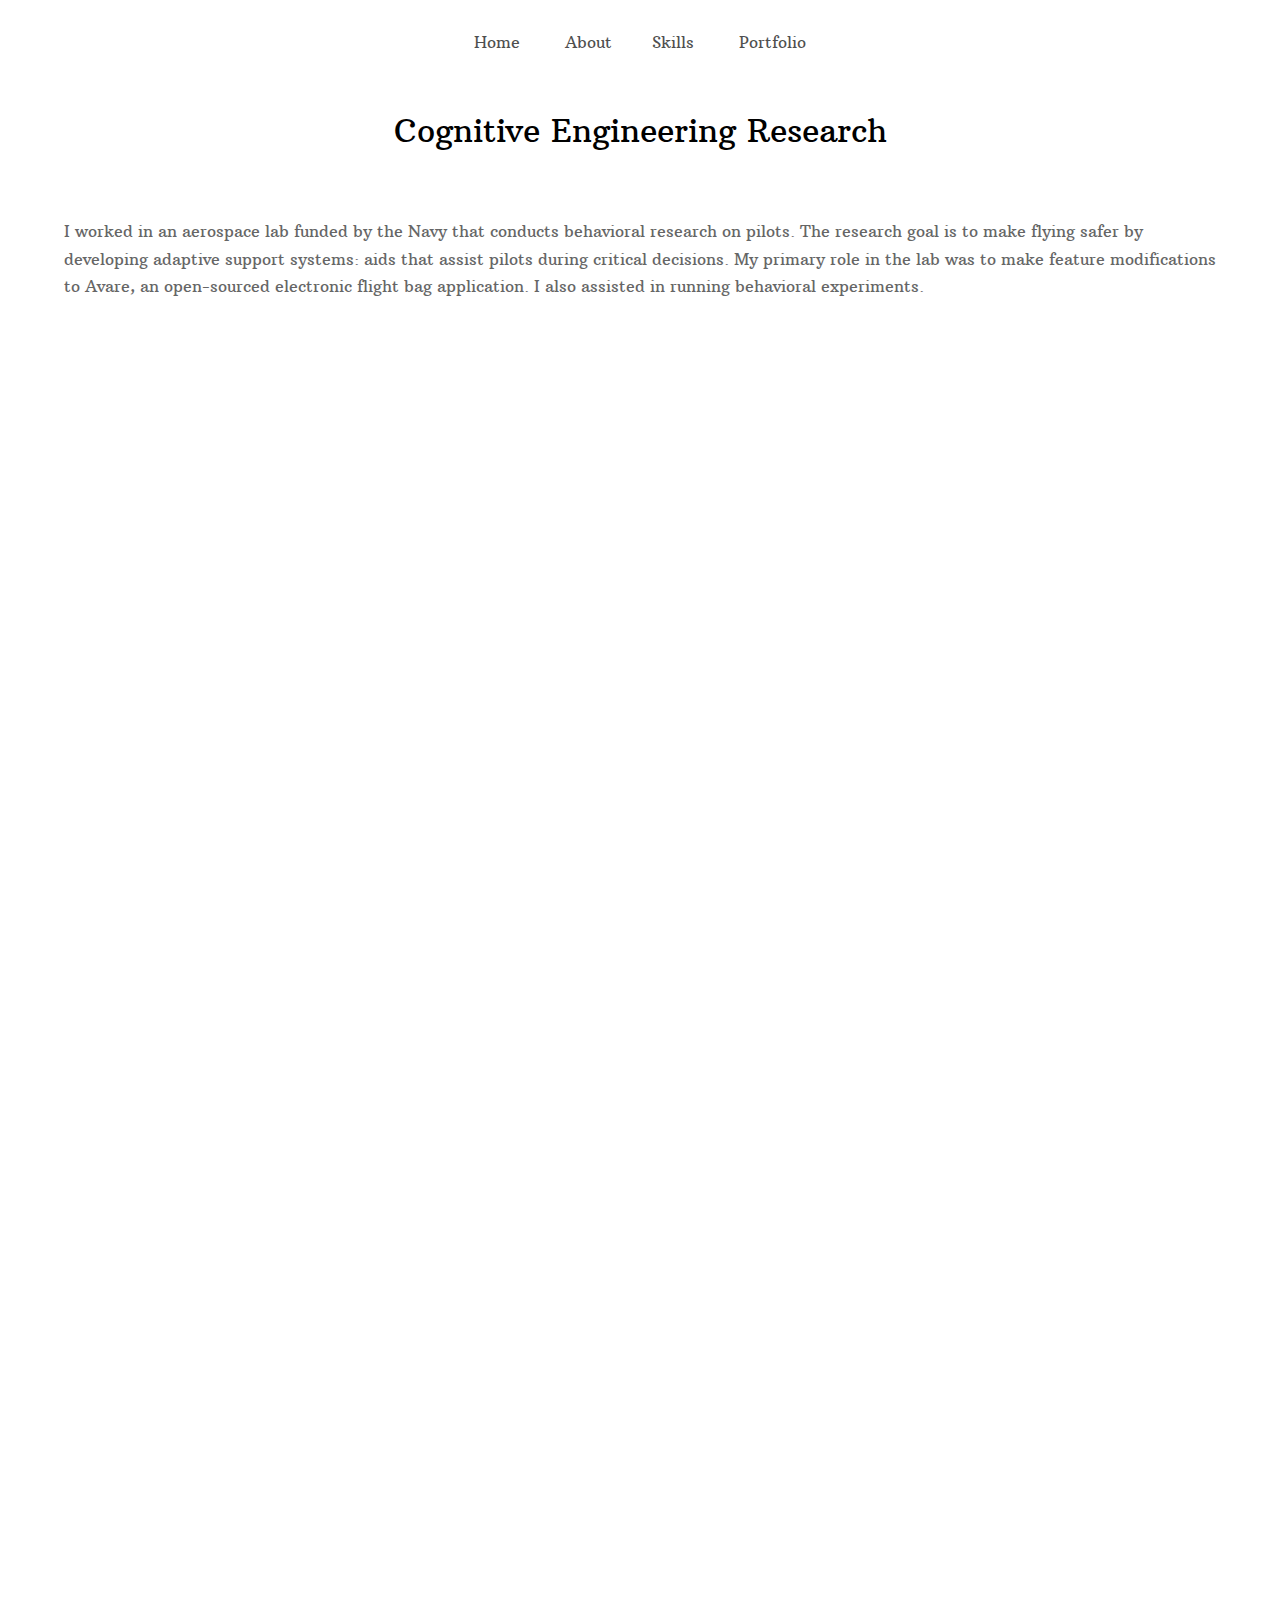
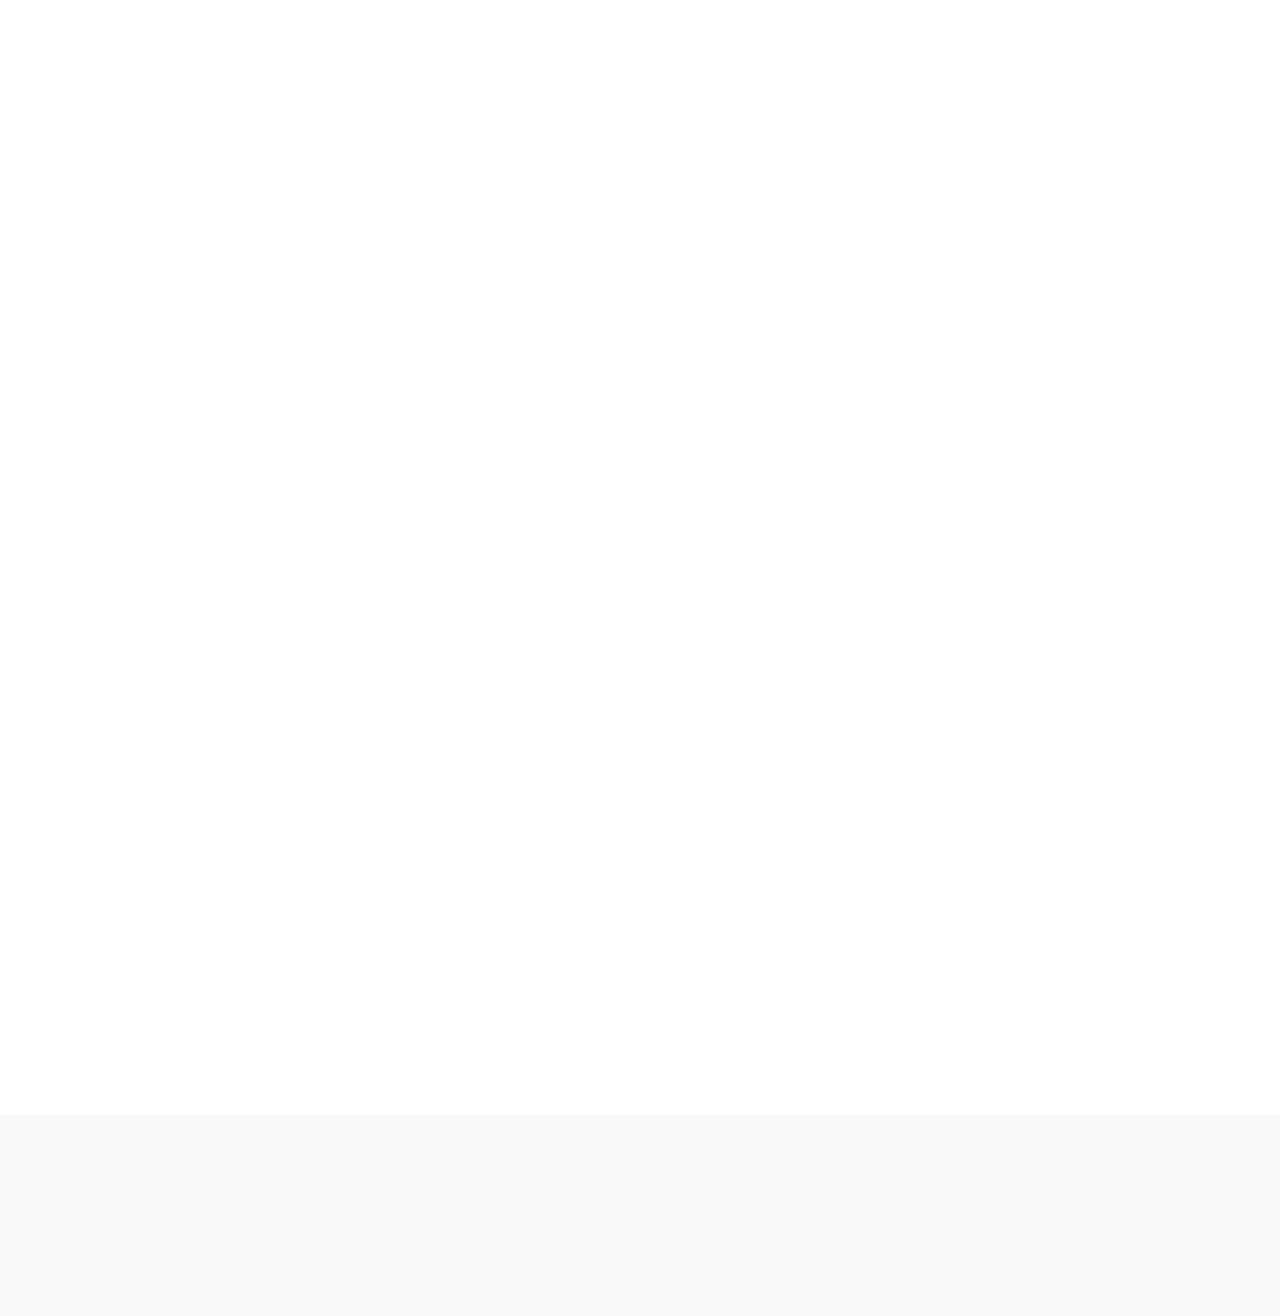
<file: cognitive_research.html>
<!doctype html>
<html lang="en">
  <head>
    <title>Cognitive Engineering Research</title>
    <meta charset="utf-8">
    <meta name="viewport" content="width=device-width, initial-scale=1, shrink-to-fit=no">
    
    <link href="https://fonts.googleapis.com/css?family=Arbutus+Slab|Open+Sans:300,400,700" rel="stylesheet">
    <link rel="stylesheet" href="fonts/icomoon/style.css">

    <link rel="stylesheet" href="css/bootstrap.min.css">
    <link rel="stylesheet" href="css/jquery-ui.css">
    <link rel="stylesheet" href="css/owl.carousel.min.css">
    <link rel="stylesheet" href="css/owl.theme.default.min.css">
    <link rel="stylesheet" href="css/owl.theme.default.min.css">

    <link rel="stylesheet" href="css/jquery.fancybox.min.css">

    <link rel="stylesheet" href="css/bootstrap-datepicker.css">

    <link rel="stylesheet" href="fonts/flaticon/font/flaticon.css">

    <link rel="stylesheet" href="css/aos.css">

    <link rel="stylesheet" href="css/style.css">
    
  </head>
  <body data-spy="scroll" data-target=".site-navbar-target" data-offset="300">
  


  <div class="site-wrap">

    <div class="site-mobile-menu site-navbar-target">
      <div class="site-mobile-menu-header">
        <div class="site-mobile-menu-close mt-3">
          <span class="icon-close2 js-menu-toggle"></span>
        </div>
      </div>
      <div class="site-mobile-menu-body"></div>
    </div>
   
    <header class="site-navbar py-4 js-sticky-header site-navbar-target" role="banner">

      <div class="container-fluid">
        <div class="row align-items-center justify-content-center">
          
          <div class="">
            <nav class="site-navigation position-relative text-right" role="navigation">
              <ul class="site-menu main-menu js-clone-nav mr-auto d-none d-lg-block">
                <li><a href="index.html" class="nav-link">Home</a></li>
                <li><a href="index.html#about-section" class="nav-link">About</a></li>

              </ul>
            </nav>
          </div>


          <div class="text-left">

            <nav class="site-navigation position-relative" role="navigation">
              <ul class="site-menu main-menu js-clone-nav mr-auto d-none d-lg-block">
                <li><a href="index.html#services-section" class="nav-link">Skills</a></li>
                <li><a href="index.html#portfolio-section" class="nav-link">Portfolio</a></li>
              </ul>
            </nav>

<!-- 
            <div class="d-inline-block d-lg-none" style="position: relative; top: 3px;"><a href="index.html" class="site-menu-toggle js-menu-toggle float-right"><span class="icon-menu h3"></span></a></div>
          </div>
-->
        </div>
      </div>
        </div>
      
    </header>

  <div class="site-section" id="services-section">

          <div class="col-12 mb-5 position-relative">
            <h2 class="section-title text-center mb-5">Cognitive Engineering Research</h2>
          </div>

                <p class="center">
I worked in an aerospace lab funded by the Navy that conducts behavioral research on pilots. The research goal is to make flying safer by developing adaptive support systems: aids that assist pilots during critical decisions. My primary role in the lab was to make feature modifications to Avare, an open-sourced electronic flight bag application. I also assisted in running behavioral experiments.
                  </p>
      

</div>
    <center>
     <iframe src="images/cognitive_research/TechReportSpring.pdf" style="width:950px; height:1100px; border-radius: 10px" frameborder="0" ></iframe>
      </center>
      <br>
      <br>
    <center>
     <iframe src="images/cognitive_research/The%20Modification%20and%20Testing%20of%20an%20Electronic%20Flight%20Bag%20in%20the%20Field.pdf" style="width:950px; height:1100px; border-radius: 10px" frameborder="0" ></iframe>
    </center>
   

    <footer class="site-section bg-light footer">
 
    </footer>
        
  </div> <!-- .site-wrap -->

  <script src="js/jquery-3.3.1.min.js"></script>
  <script src="js/jquery-ui.js"></script>
  <script src="js/popper.min.js"></script>
  <script src="js/bootstrap.min.js"></script>
  <script src="js/owl.carousel.min.js"></script>
  <script src="js/jquery.easing.1.3.js"></script>
  <script src="js/aos.js"></script>
  <script src="js/jquery.fancybox.min.js"></script>
  <script src="js/jquery.sticky.js"></script>
  <script src="js/isotope.pkgd.min.js"></script>

  
  <script src="js/main.js"></script>
    
  </body>
</html>
</file>
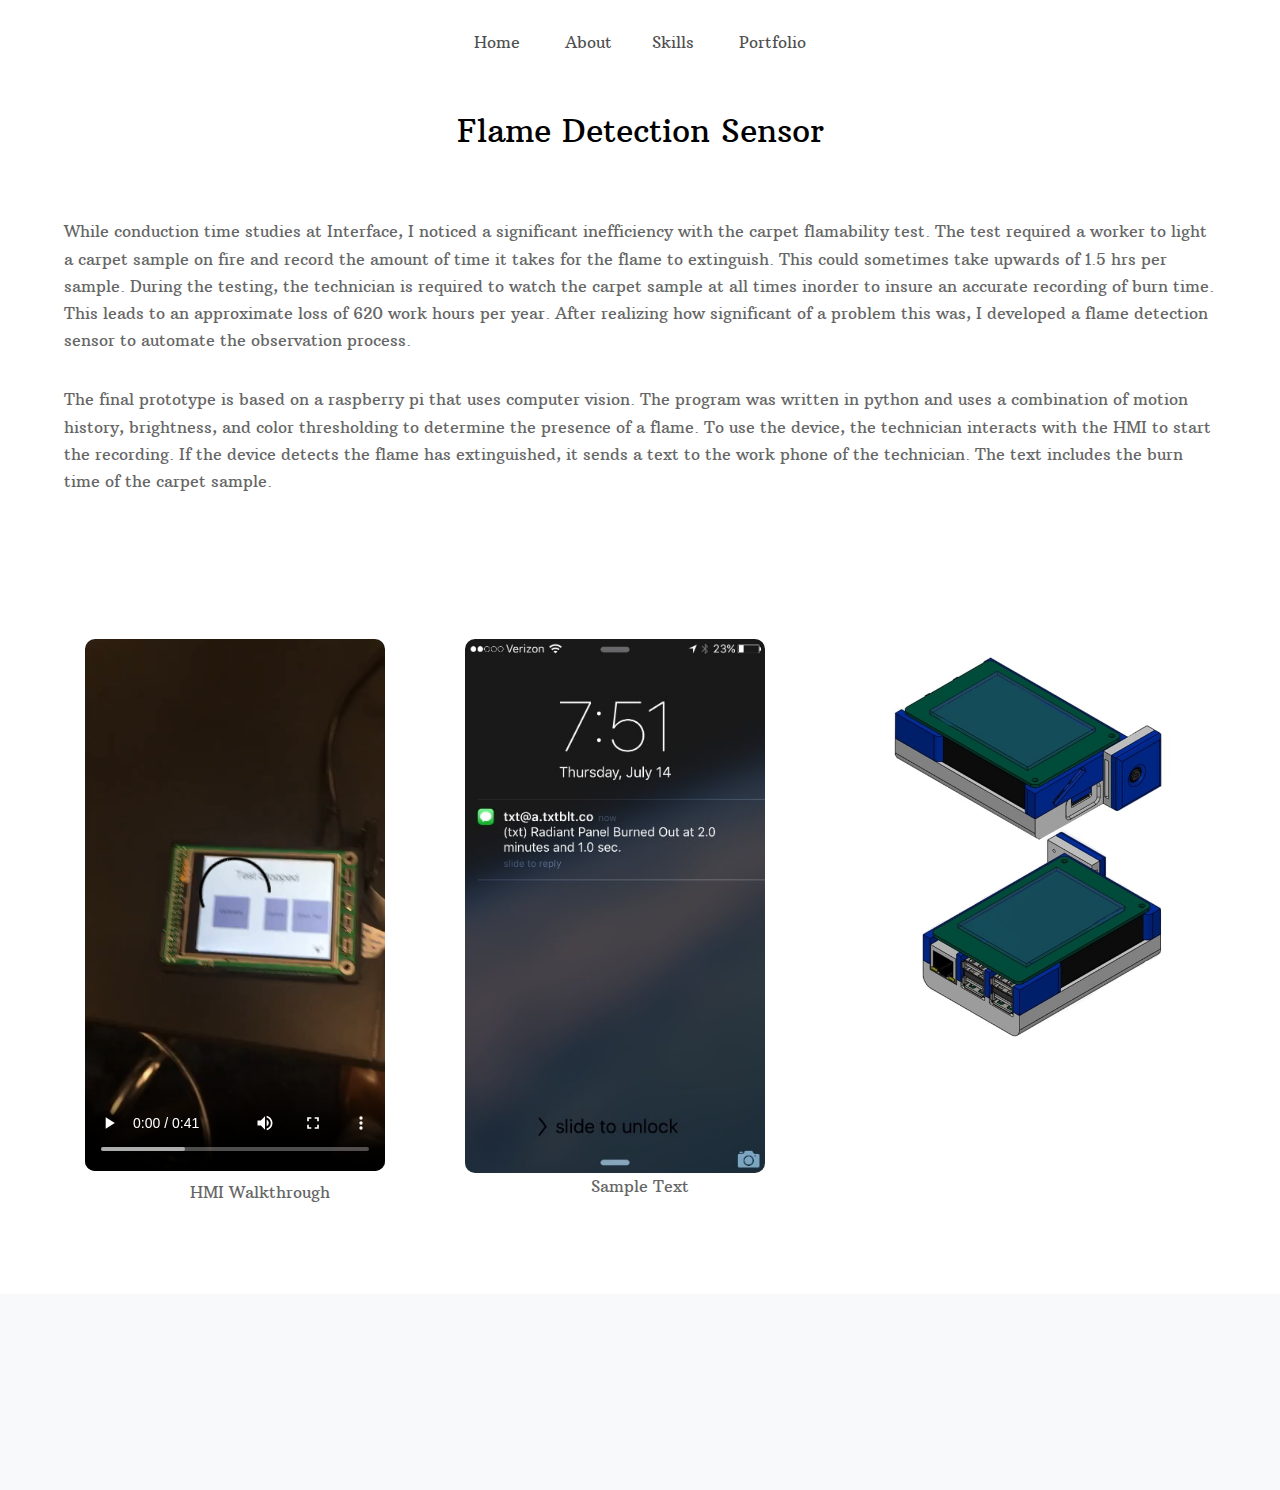
<file: flame_detection.html>
<!doctype html>
<html lang="en">
  <head>
    <title>Flame Detection Sensor</title>
    <meta charset="utf-8">
    <meta name="viewport" content="width=device-width, initial-scale=1, shrink-to-fit=no">
    
    <link href="https://fonts.googleapis.com/css?family=Arbutus+Slab|Open+Sans:300,400,700" rel="stylesheet">
    <link rel="stylesheet" href="fonts/icomoon/style.css">

    <link rel="stylesheet" href="css/bootstrap.min.css">
    <link rel="stylesheet" href="css/jquery-ui.css">
    <link rel="stylesheet" href="css/owl.carousel.min.css">
    <link rel="stylesheet" href="css/owl.theme.default.min.css">
    <link rel="stylesheet" href="css/owl.theme.default.min.css">

    <link rel="stylesheet" href="css/jquery.fancybox.min.css">

    <link rel="stylesheet" href="css/bootstrap-datepicker.css">

    <link rel="stylesheet" href="fonts/flaticon/font/flaticon.css">

    <link rel="stylesheet" href="css/aos.css">

    <link rel="stylesheet" href="css/style.css">
    
  </head>
  <body data-spy="scroll" data-target=".site-navbar-target" data-offset="300">
  


  <div class="site-wrap">

    <div class="site-mobile-menu site-navbar-target">
      <div class="site-mobile-menu-header">
        <div class="site-mobile-menu-close mt-3">
          <span class="icon-close2 js-menu-toggle"></span>
        </div>
      </div>
      <div class="site-mobile-menu-body"></div>
    </div>
   
    <header class="site-navbar py-4 js-sticky-header site-navbar-target" role="banner">

      <div class="container-fluid">
        <div class="row align-items-center justify-content-center">
          
          <div class="">
            <nav class="site-navigation position-relative text-right" role="navigation">
              <ul class="site-menu main-menu js-clone-nav mr-auto d-none d-lg-block">
                <li><a href="index.html" class="nav-link">Home</a></li>
                <li><a href="index.html#about-section" class="nav-link">About</a></li>

              </ul>
            </nav>
          </div>


          <div class="text-left">

            <nav class="site-navigation position-relative" role="navigation">
              <ul class="site-menu main-menu js-clone-nav mr-auto d-none d-lg-block">
                <li><a href="index.html#services-section" class="nav-link">Skills</a></li>
                <li><a href="index.html#portfolio-section" class="nav-link">Portfolio</a></li>
              </ul>
            </nav>

<!-- 
            <div class="d-inline-block d-lg-none" style="position: relative; top: 3px;"><a href="index.html" class="site-menu-toggle js-menu-toggle float-right"><span class="icon-menu h3"></span></a></div>
          </div>
-->
        </div>
      </div>
        </div>
      
    </header>

  <div class="site-section" id="services-section">

          <div class="col-12 mb-5 position-relative">
            <h2 class="section-title text-center mb-5">Flame Detection Sensor</h2>
          </div>

                <p class="center">
                    While conduction time studies at Interface, I noticed a significant inefficiency with the carpet flamability test. The test required a worker to light a carpet sample on fire and record the amount of time it takes for the flame to extinguish. This could sometimes take upwards of 1.5 hrs per sample. During the testing, the technician is required to watch the carpet sample at all times inorder to insure an accurate recording of burn time. This leads to an approximate loss of 620 work hours per year. After realizing how significant of a problem this was, I developed a flame detection sensor to automate the observation process.
                    
                    </p>
                 <p class="center">     
                     The final prototype is based on a raspberry pi that uses computer vision. The program was written in python and uses a combination of motion history, brightness, and color thresholding to determine the presence of a flame. To use the device, the technician interacts with the HMI to start the recording. If the device detects the flame has extinguished, it sends a text to the work phone of the technician. The text includes the burn time of the carpet sample. 
                
                  </p>
                       
                 <p class="center">     
                    
                
                  </p>
      </div>
      
       <div class="container">
        <div class="row mb-5">
        <div class="col-12 position-relative">
            
        <div id="posts" class="row no-gutter">
          <div class="item web col-6 col-sm-6 col-md-6 col-lg-4 col-xl-4 mb-4">
              <figure>
            <video width="300" height="auto" controls style="border-radius: 10px">
            <source src="images/flame_detection/Flame%20Sensor%20GUI%20Walkthrough.mp4" type="video/mp4">
              Your browser does not support the video tag.
          </video>
                              <figcaption style="text-align: center">HMI Walkthrough</figcaption>
           </figure>
            </div>
          <div class="item web col-6 col-sm-6 col-md-6 col-lg-4 col-xl-4 mb-4">
              <figure>
              <img class="img-fluid" src="images/flame_detection/textF.jpg" style="border-radius: 10px" width="300" height="auto">
                  
            <figcaption style="text-align: center">Sample Text</figcaption>
              </figure>
          </div>

          <div class="item web col-6 col-sm-6 col-md-6 col-lg-4 col-xl-4 mb-4">
              <img class="img-fluid" src="images/flame_detection/flamed.jpg" style="border-radius: 10px" width="400" height="auto">
          </div>
          </div>
            </div>
              </div>
              </div>
      </div>
    <footer class="site-section bg-light footer">
 
    </footer>
        
  </div> <!-- .site-wrap -->

  <script src="js/jquery-3.3.1.min.js"></script>
  <script src="js/jquery-ui.js"></script>
  <script src="js/popper.min.js"></script>
  <script src="js/bootstrap.min.js"></script>
  <script src="js/owl.carousel.min.js"></script>
  <script src="js/jquery.easing.1.3.js"></script>
  <script src="js/aos.js"></script>
  <script src="js/jquery.fancybox.min.js"></script>
  <script src="js/jquery.sticky.js"></script>
  <script src="js/isotope.pkgd.min.js"></script>

  
  <script src="js/main.js"></script>
    
  </body>
</html>
</file>
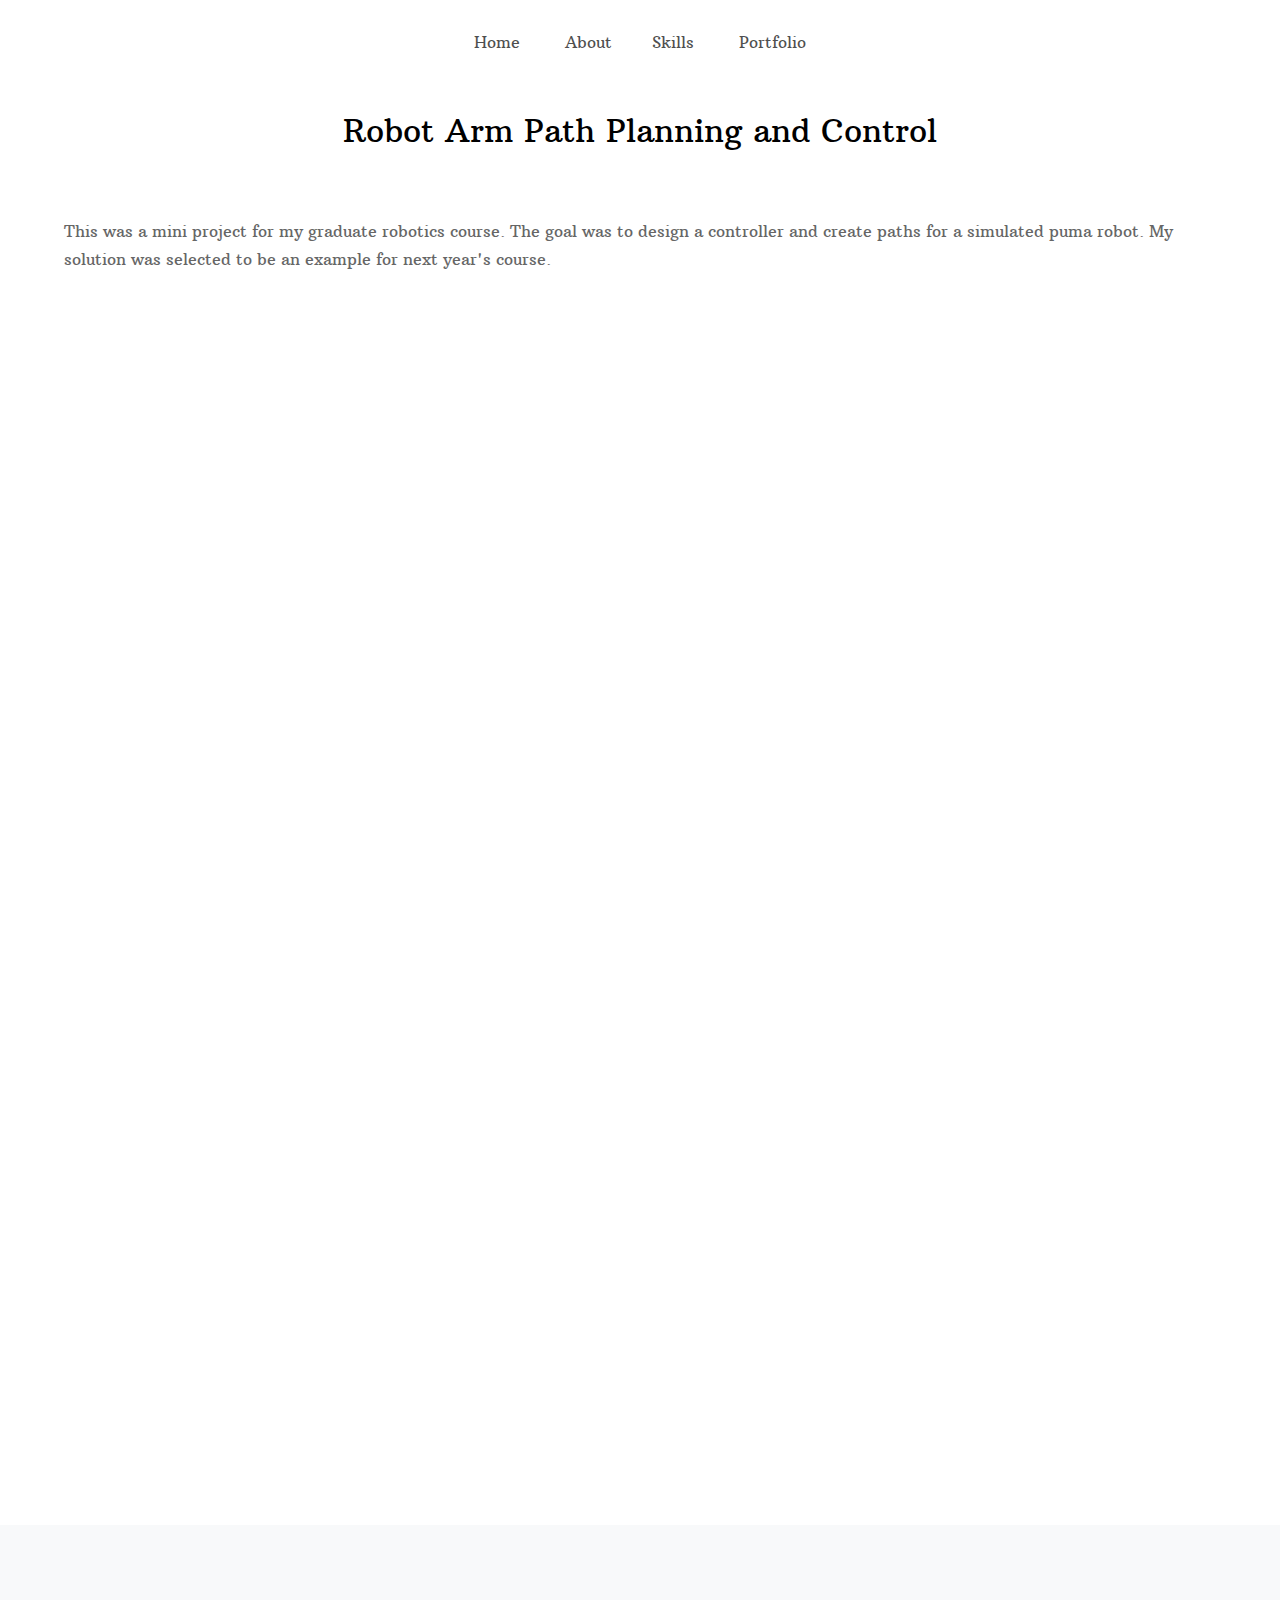
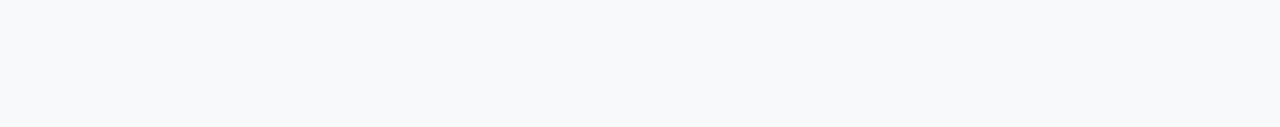
<file: robot_arm.html>
<!doctype html>
<html lang="en">
  <head>
    <title>Robot Arm Control</title>
    <meta charset="utf-8">
    <meta name="viewport" content="width=device-width, initial-scale=1, shrink-to-fit=no">
    
    <link href="https://fonts.googleapis.com/css?family=Arbutus+Slab|Open+Sans:300,400,700" rel="stylesheet">
    <link rel="stylesheet" href="fonts/icomoon/style.css">

    <link rel="stylesheet" href="css/bootstrap.min.css">
    <link rel="stylesheet" href="css/jquery-ui.css">
    <link rel="stylesheet" href="css/owl.carousel.min.css">
    <link rel="stylesheet" href="css/owl.theme.default.min.css">
    <link rel="stylesheet" href="css/owl.theme.default.min.css">

    <link rel="stylesheet" href="css/jquery.fancybox.min.css">

    <link rel="stylesheet" href="css/bootstrap-datepicker.css">

    <link rel="stylesheet" href="fonts/flaticon/font/flaticon.css">

    <link rel="stylesheet" href="css/aos.css">

    <link rel="stylesheet" href="css/style.css">
    
  </head>
  <body data-spy="scroll" data-target=".site-navbar-target" data-offset="300">
  


  <div class="site-wrap">

    <div class="site-mobile-menu site-navbar-target">
      <div class="site-mobile-menu-header">
        <div class="site-mobile-menu-close mt-3">
          <span class="icon-close2 js-menu-toggle"></span>
        </div>
      </div>
      <div class="site-mobile-menu-body"></div>
    </div>
   
    <header class="site-navbar py-4 js-sticky-header site-navbar-target" role="banner">

      <div class="container-fluid">
        <div class="row align-items-center justify-content-center">
          
          <div class="">
            <nav class="site-navigation position-relative text-right" role="navigation">
              <ul class="site-menu main-menu js-clone-nav mr-auto d-none d-lg-block">
                <li><a href="index.html" class="nav-link">Home</a></li>
                <li><a href="index.html#about-section" class="nav-link">About</a></li>

              </ul>
            </nav>
          </div>


          <div class="text-left">

            <nav class="site-navigation position-relative" role="navigation">
              <ul class="site-menu main-menu js-clone-nav mr-auto d-none d-lg-block">
                <li><a href="index.html#services-section" class="nav-link">Skills</a></li>
                <li><a href="index.html#portfolio-section" class="nav-link">Portfolio</a></li>
              </ul>
            </nav>

<!-- 
            <div class="d-inline-block d-lg-none" style="position: relative; top: 3px;"><a href="index.html" class="site-menu-toggle js-menu-toggle float-right"><span class="icon-menu h3"></span></a></div>
          </div>
-->
        </div>
      </div>
        </div>
      
    </header>

  <div class="site-section" id="services-section">

          <div class="col-12 mb-5 position-relative">
            <h2 class="section-title text-center mb-5">Robot Arm Path Planning and Control</h2>
          </div>

                <p class="center">
                    This was a mini project for my graduate robotics course. The goal was to design a controller and create paths for a simulated puma robot. My solution was selected to be an example for next year's course. 
                    </p>
                        <center>
     <iframe src="images/robot_arm/robot_mini_project.pdf" style="width:950px; height:1100px; border-radius: 10px" frameborder="0" ></iframe>
      </center>
      
      </div>
      


    <footer class="site-section bg-light footer">
 
    </footer>
        
  </div> <!-- .site-wrap -->

  <script src="js/jquery-3.3.1.min.js"></script>
  <script src="js/jquery-ui.js"></script>
  <script src="js/popper.min.js"></script>
  <script src="js/bootstrap.min.js"></script>
  <script src="js/owl.carousel.min.js"></script>
  <script src="js/jquery.easing.1.3.js"></script>
  <script src="js/aos.js"></script>
  <script src="js/jquery.fancybox.min.js"></script>
  <script src="js/jquery.sticky.js"></script>
  <script src="js/isotope.pkgd.min.js"></script>

  
  <script src="js/main.js"></script>
    
  </body>
</html>
</file>
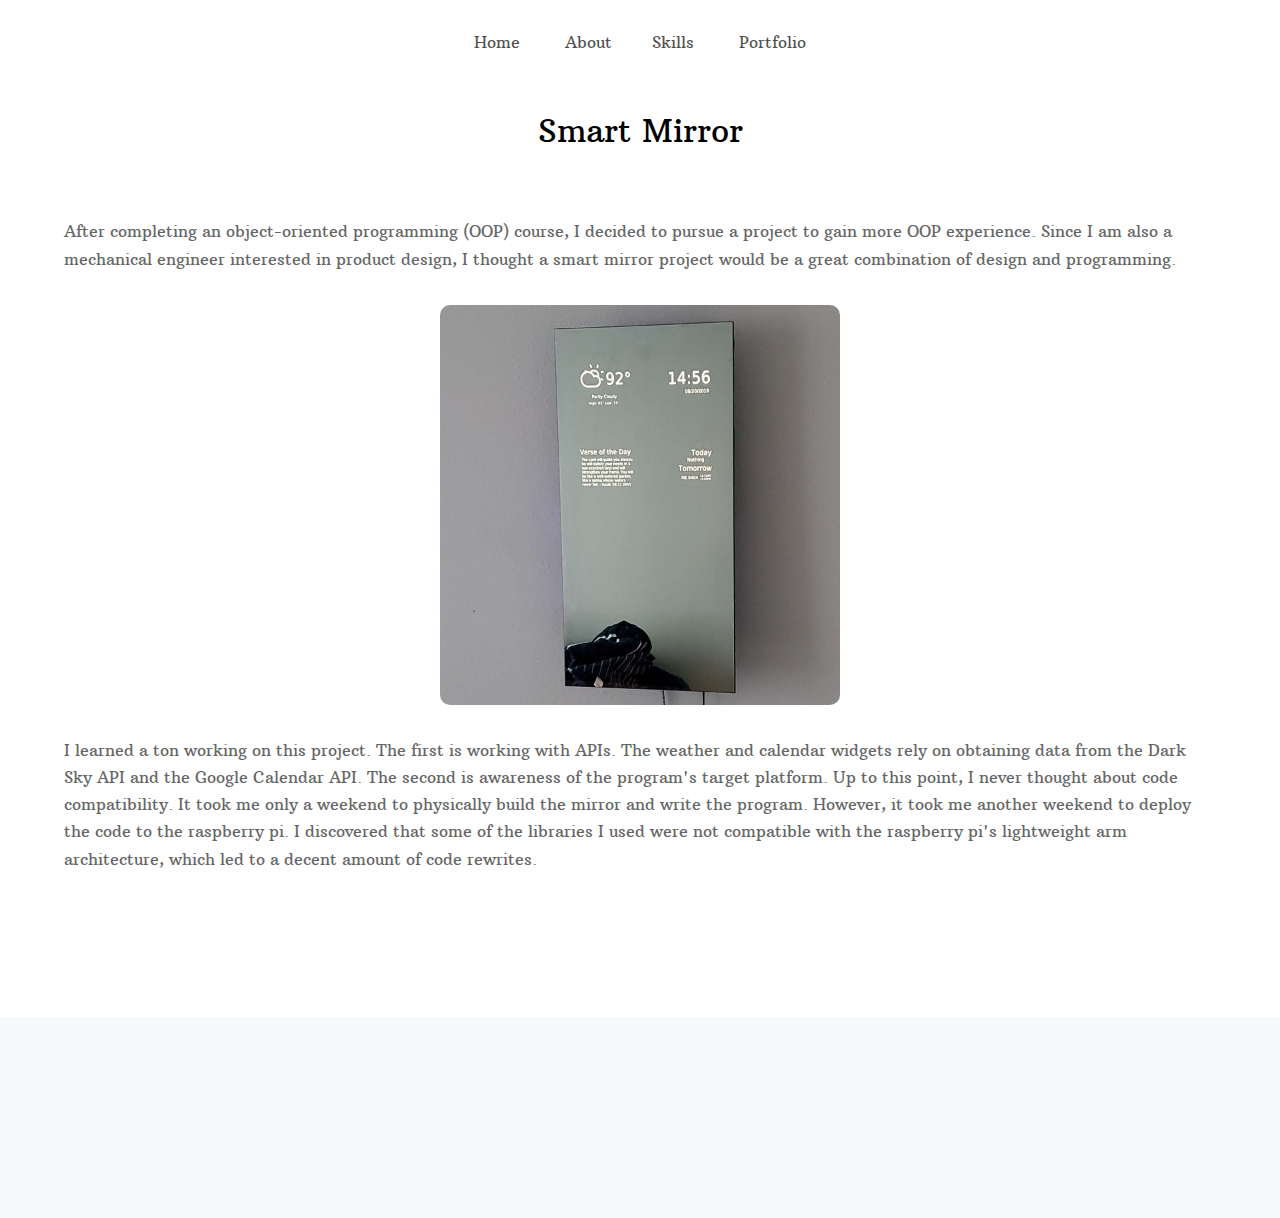
<file: smart_mirror.html>
<!doctype html>
<html lang="en">
  <head>
    <title>Smart Mirror</title>
    <meta charset="utf-8">
    <meta name="viewport" content="width=device-width, initial-scale=1, shrink-to-fit=no">
    
    <link href="https://fonts.googleapis.com/css?family=Arbutus+Slab|Open+Sans:300,400,700" rel="stylesheet">
    <link rel="stylesheet" href="fonts/icomoon/style.css">

    <link rel="stylesheet" href="css/bootstrap.min.css">
    <link rel="stylesheet" href="css/jquery-ui.css">
    <link rel="stylesheet" href="css/owl.carousel.min.css">
    <link rel="stylesheet" href="css/owl.theme.default.min.css">
    <link rel="stylesheet" href="css/owl.theme.default.min.css">

    <link rel="stylesheet" href="css/jquery.fancybox.min.css">

    <link rel="stylesheet" href="css/bootstrap-datepicker.css">

    <link rel="stylesheet" href="fonts/flaticon/font/flaticon.css">

    <link rel="stylesheet" href="css/aos.css">

    <link rel="stylesheet" href="css/style.css">
    
  </head>
  <body data-spy="scroll" data-target=".site-navbar-target" data-offset="300">
  


  <div class="site-wrap">

    <div class="site-mobile-menu site-navbar-target">
      <div class="site-mobile-menu-header">
        <div class="site-mobile-menu-close mt-3">
          <span class="icon-close2 js-menu-toggle"></span>
        </div>
      </div>
      <div class="site-mobile-menu-body"></div>
    </div>
   
    <header class="site-navbar py-4 js-sticky-header site-navbar-target" role="banner">

      <div class="container-fluid">
        <div class="row align-items-center justify-content-center">
          
          <div class="">
            <nav class="site-navigation position-relative text-right" role="navigation">
              <ul class="site-menu main-menu js-clone-nav mr-auto d-none d-lg-block">
                <li><a href="index.html" class="nav-link">Home</a></li>
                <li><a href="index.html#about-section" class="nav-link">About</a></li>

              </ul>
            </nav>
          </div>


          <div class="text-left">

            <nav class="site-navigation position-relative" role="navigation">
              <ul class="site-menu main-menu js-clone-nav mr-auto d-none d-lg-block">
                <li><a href="index.html#services-section" class="nav-link">Skills</a></li>
                <li><a href="index.html#portfolio-section" class="nav-link">Portfolio</a></li>
              </ul>
            </nav>

<!-- 
            <div class="d-inline-block d-lg-none" style="position: relative; top: 3px;"><a href="index.html" class="site-menu-toggle js-menu-toggle float-right"><span class="icon-menu h3"></span></a></div>
          </div>
-->
        </div>
      </div>
        </div>
      
    </header>

  <div class="site-section" id="services-section">

          <div class="col-12 mb-5 position-relative">
            <h2 class="section-title text-center mb-5">Smart Mirror</h2>
          </div>

                <p class="center">
After completing an object-oriented programming (OOP) course, I decided to pursue a project to gain more OOP experience. Since I am also a mechanical engineer interested in product design, I thought a smart mirror project would be a great combination of design and programming. 
                  </p>
      <center>
                  <img class="img-fluid" style="border-radius: 10px" src="images/smart_mirror/Smart_Mirror.jpg" width = 400 height = 600>
      </center>
                    <p class="center">
                  
I learned a ton working on this project. The first is working with APIs. The weather and calendar widgets rely on obtaining data from the Dark Sky API and the Google Calendar API. The second is awareness of the program's target platform. Up to this point, I never thought about code compatibility. It took me only a weekend to physically build the mirror and write the program. However, it took me another weekend to deploy the code to the raspberry pi. I discovered that some of the libraries I used were not compatible with the raspberry pi's lightweight arm architecture, which led to a decent amount of code rewrites.
                
                  </p>
          </div>
            


    

   

    <footer class="site-section bg-light footer">
 
    </footer>
        
  </div> <!-- .site-wrap -->

  <script src="js/jquery-3.3.1.min.js"></script>
  <script src="js/jquery-ui.js"></script>
  <script src="js/popper.min.js"></script>
  <script src="js/bootstrap.min.js"></script>
  <script src="js/owl.carousel.min.js"></script>
  <script src="js/jquery.easing.1.3.js"></script>
  <script src="js/aos.js"></script>
  <script src="js/jquery.fancybox.min.js"></script>
  <script src="js/jquery.sticky.js"></script>
  <script src="js/isotope.pkgd.min.js"></script>

  
  <script src="js/main.js"></script>
    
  </body>
</html>
</file>
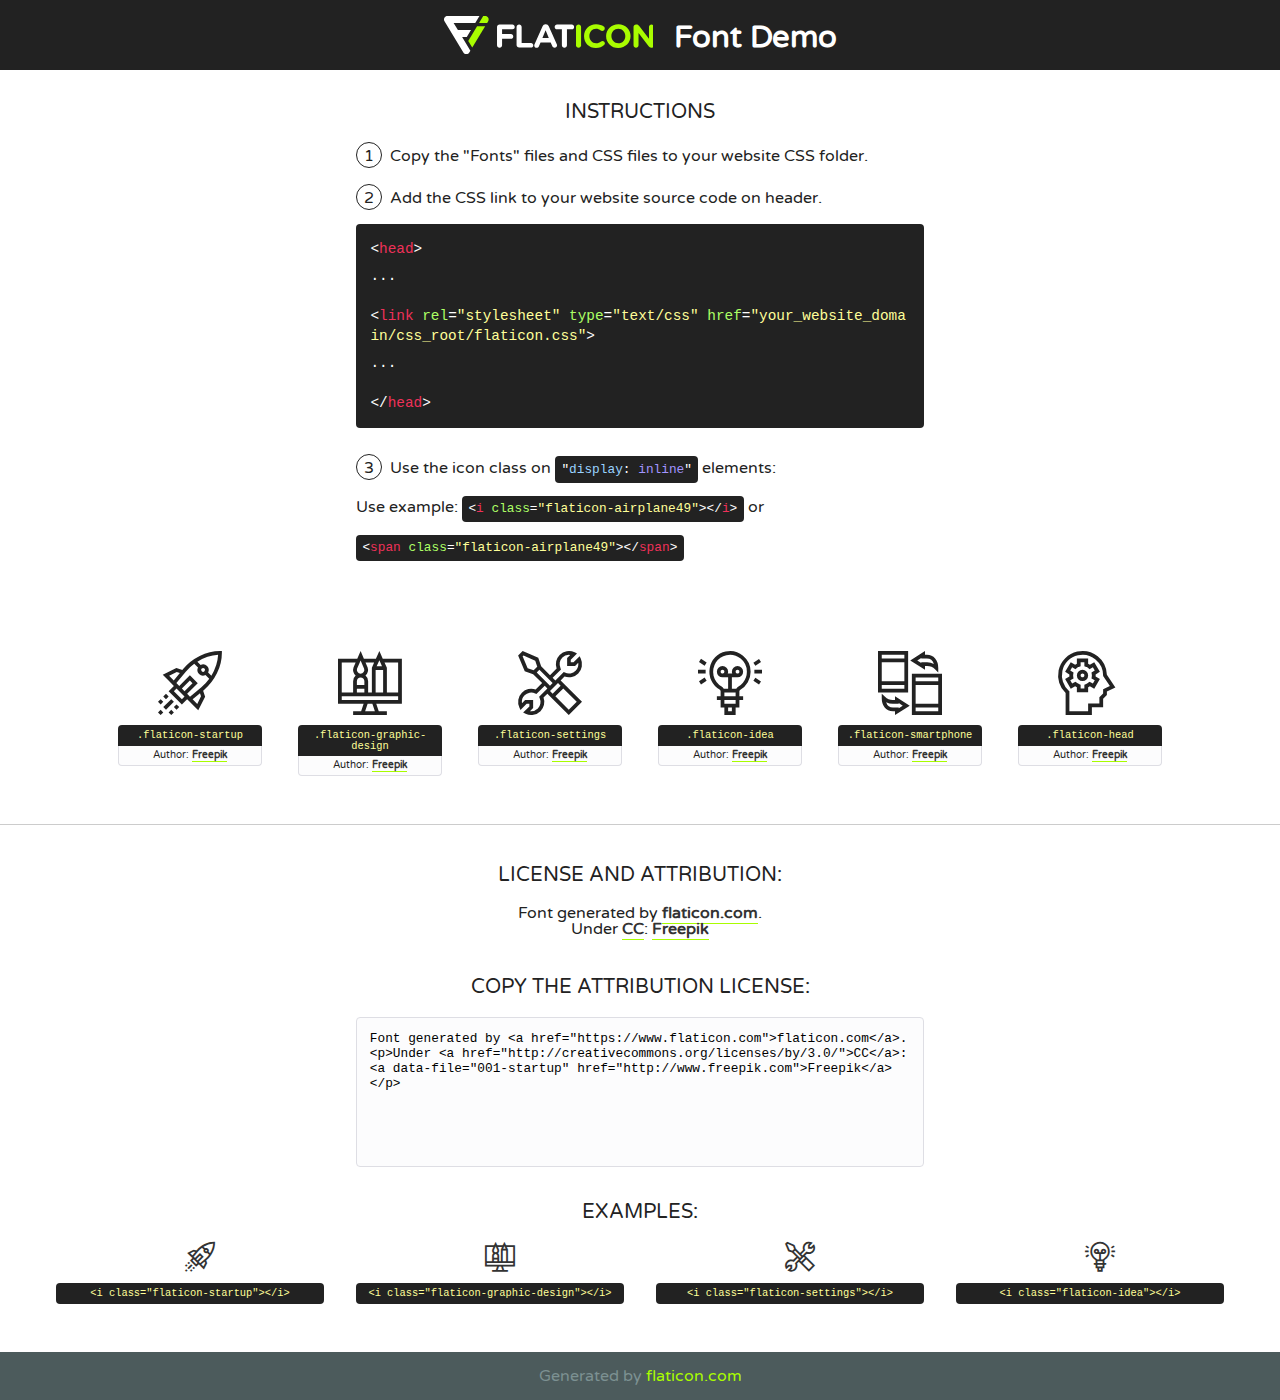
<file: fonts/flaticon/font/flaticon.html>
<!DOCTYPE html>
<!--
  Flaticon icon font: Flaticon
  Creation date: 03/04/2019 06:02
-->
<html>
<!DOCTYPE html>
<html>

<head>
    <title>Flaticon WebFont</title>
    <link href="http://fonts.googleapis.com/css?family=Varela+Round" rel="stylesheet" type="text/css" />
    <link rel="stylesheet" type="text/css" href="flaticon.css">
    <meta charset="UTF-8">
    <style>
    html, body, div, span, applet, object, iframe,
    h1, h2, h3, h4, h5, h6, p, blockquote, pre,
    a, abbr, acronym, address, big, cite, code,
    del, dfn, em, img, ins, kbd, q, s, samp,
    small, strike, strong, sub, sup, tt, var,
    b, u, i, center,
    dl, dt, dd, ol, ul, li,
    fieldset, form, label, legend,
    table, caption, tbody, tfoot, thead, tr, th, td,
    article, aside, canvas, details, embed, 
    figure, figcaption, footer, header, hgroup, 
    menu, nav, output, ruby, section, summary,
    time, mark, audio, video {
        margin: 0;
        padding: 0;
        border: 0;
        font-size: 100%;
        font: inherit;
        vertical-align: baseline;
    }
    /* HTML5 display-role reset for older browsers */
    article, aside, details, figcaption, figure, 
    footer, header, hgroup, menu, nav, section {
        display: block;
    }
    body {
        line-height: 1;
    }
    ol, ul {
        list-style: none;
    }
    blockquote, q {
        quotes: none;
    }
    blockquote:before, blockquote:after,
    q:before, q:after {
        content: '';
        content: none;
    }
    table {
        border-collapse: collapse;
        border-spacing: 0;
    }
    body {
        font-family: 'Varela Round', Helvetica, Arial, sans-serif;
        font-size: 16px;
        color: #222;
    }
    a {
        color: #333;
        border-bottom: 1px solid #a9fd00;
        font-weight: bold;
        text-decoration: none;
    }
    * {
        -moz-box-sizing: border-box;
        -webkit-box-sizing: border-box;
        box-sizing: border-box;
        margin: 0;
        padding: 0;
    }
    [class^="flaticon-"]:before, [class*=" flaticon-"]:before, [class^="flaticon-"]:after, [class*=" flaticon-"]:after {
        font-family: Flaticon;
        font-size: 30px;
        font-style: normal;
        margin-left: 20px;
        color: #333;
    }
    .wrapper {
        max-width: 600px;
        margin: auto;
        padding: 0 1em;
    }
    .title {
        font-size: 1.25em;
        text-align: center;
        margin-bottom: 1em;
        text-transform: uppercase;
    }
    header {
        text-align: center;
        background-color: #222;
        color: #fff;
        padding: 1em;
    }
    header .logo {
        width: 210px;
        height: 38px;
        display: inline-block;
        vertical-align: middle;
        margin-right: 1em;
        border: none;
    }
    header strong {
        font-size: 1.95em;
        font-weight: bold;
        vertical-align: middle;
        margin-top: 5px;
        display: inline-block;
    }
    .demo {
        margin: 2em auto;
        line-height: 1.25em;
    }
    .demo ul li {
        margin-bottom: 1em;
    }
    .demo ul li .num {
        color: #222;
        border-radius: 20px;
        display: inline-block;
        width: 26px;
        padding: 3px;
        height: 26px;
        text-align: center;
        margin-right: 0.5em;
        border: 1px solid #222;
    }
    .demo ul li code {
        background-color: #222;
        border-radius: 4px;
        padding: 0.25em 0.5em;
        display: inline-block;
        color: #fff;
        font-family: Consolas,Monaco,Lucida Console,Liberation Mono,DejaVu Sans Mono,Bitstream Vera Sans Mono,Courier New, monospace;
        font-weight: lighter;
        margin-top: 1em;
        font-size: 0.8em;
        word-break: break-all;
    }
    .demo ul li code.big {
        padding: 1em;
        font-size: 0.9em;
    }
    .demo ul li code .red {
        color: #EF3159;
    }
    .demo ul li code .green {
        color: #ACFF65;
    }
    .demo ul li code .yellow {
        color: #FFFF99;
    }
    .demo ul li code .blue {
        color: #99D3FF;
    }
    .demo ul li code .purple {
        color: #A295FF;
    }
    .demo ul li code .dots {
        margin-top: 0.5em;
        display: block;
    }
    #glyphs {
        border-bottom: 1px solid #ccc;
        padding: 2em 0;
        text-align: center;
    }
    .glyph {
        display: inline-block;
        width: 9em;
        margin: 1em;
        text-align: center;
        vertical-align: top;
        background: #FFF;
    }
    .glyph .glyph-icon {
        padding: 10px;
        display: block;
        font-family:"Flaticon";
        font-size: 64px;
        line-height: 1;
    }
    .glyph .glyph-icon:before {
        font-size: 64px;
        color: #222;
        margin-left: 0;
    }
    .class-name {
        font-size: 0.65em;
        background-color: #222;
        color: #fff;
        border-radius: 4px 4px 0 0;
        padding: 0.5em;
        color: #FFFF99;
        font-family: Consolas,Monaco,Lucida Console,Liberation Mono,DejaVu Sans Mono,Bitstream Vera Sans Mono,Courier New, monospace;
    }
    .author-name {
        font-size: 0.6em;
        background-color: #fcfcfd;
        border: 1px solid #DEDEE4;
        border-top: 0;
        border-radius: 0 0 4px 4px;
        padding: 0.5em;
    }
    .class-name:last-child {
        font-size: 10px;
        color:#888;
    }
    .class-name:last-child a {
        font-size: 10px;
        color:#555;
    }
    .class-name:last-child a:hover {
        color:#a9fd00;
    }
    .glyph > input {
        display: block;
        width: 100px;
        margin: 5px auto;
        text-align: center;
        font-size: 12px;
        cursor: text;
    }
    .glyph > input.icon-input {
        font-family:"Flaticon";
        font-size: 16px;
        margin-bottom: 10px;
    }
    .attribution .title {
        margin-top: 2em;
    }
    .attribution textarea {
        background-color: #fcfcfd;
        padding: 1em;
        border: none;
        box-shadow: none;
        border: 1px solid #DEDEE4;
        border-radius: 4px;
        resize: none;
        width: 100%;
        height: 150px;
        font-size: 0.8em;
        font-family: Consolas,Monaco,Lucida Console,Liberation Mono,DejaVu Sans Mono,Bitstream Vera Sans Mono,Courier New, monospace;
        -webkit-appearance: none;
    }
    .iconsuse {
        margin: 2em auto;
        text-align: center;
        max-width: 1200px;
    }
    .iconsuse:after {
        content: '';
        display: table;
        clear: both;
    }
    .iconsuse .image {
        float: left;
        width: 25%;
        padding: 0 1em;
    }
    .iconsuse .image p {
        margin-bottom: 1em;
    }
    .iconsuse .image span {
        display: block;
        font-size: 0.65em;
        background-color: #222;
        color: #fff;
        border-radius: 4px;
        padding: 0.5em;
        color: #FFFF99;
        margin-top: 1em;
        font-family: Consolas,Monaco,Lucida Console,Liberation Mono,DejaVu Sans Mono,Bitstream Vera Sans Mono,Courier New, monospace;
    }
    #footer {
        text-align: center;
        background-color: #4C5B5C;
        color: #7c9192;
        padding: 1em;
    }
    #footer a {
        border: none;
        color: #a9fd00;
        font-weight: normal;
    }
    @media (max-width: 960px) {
        .iconsuse .image {
            width: 50%;
        }
    }
    @media (max-width: 560px) {
        .iconsuse .image {
            width: 100%;
        }
    }
    </style>
</head>

<body class="characters-off">

    <header>
        <a href="https://www.flaticon.com" target="_blank" class="logo">
            <svg version="1.1" xmlns="http://www.w3.org/2000/svg" xmlns:xlink="http://www.w3.org/1999/xlink" xmlns:a="http://ns.adobe.com/AdobeSVGViewerExtensions/3.0/" viewBox="0 0 560.875 102.036" enable-background="new 0 0 560.875 102.036" xml:space="preserve">
                <defs>
                </defs>
                <g>
                    <g class="letters">
                        <path fill="#ffffff" d="M141.596,29.675c0-3.777,2.985-6.767,6.764-6.767h34.438c3.426,0,6.15,2.728,6.15,6.15
                        c0,3.43-2.724,6.149-6.15,6.149h-27.674v13.091h23.719c3.429,0,6.151,2.724,6.151,6.15c0,3.43-2.723,6.149-6.151,6.149h-23.719
                        v17.574c0,3.773-2.986,6.761-6.764,6.761c-3.779,0-6.764-2.989-6.764-6.761V29.675z"></path>
                        <path fill="#ffffff" d="M193.844,29.149c0-3.781,2.985-6.767,6.764-6.767c3.776,0,6.763,2.985,6.763,6.767v42.957h25.039
                        c3.426,0,6.149,2.726,6.149,6.153c0,3.425-2.723,6.15-6.149,6.15h-31.802c-3.779,0-6.764-2.986-6.764-6.768V29.149z"></path>
                        <path fill="#ffffff" d="M241.891,75.71l21.438-48.407c1.492-3.341,4.215-5.357,7.906-5.357h0.792
                        c3.686,0,6.323,2.017,7.815,5.357l21.439,48.407c0.436,0.967,0.701,1.845,0.701,2.723c0,3.602-2.809,6.501-6.414,6.501
                        c-3.161,0-5.269-1.845-6.499-4.655l-4.132-9.661h-27.059l-4.301,10.102c-1.144,2.631-3.426,4.214-6.237,4.214
                        c-3.517,0-6.24-2.81-6.24-6.325C241.1,77.64,241.451,76.677,241.891,75.71z M279.932,58.666l-8.521-20.297l-8.526,20.297H279.932
                        z"></path>
                        <path fill="#ffffff" d="M314.864,35.387H301.86c-3.429,0-6.239-2.813-6.239-6.238c0-3.429,2.811-6.24,6.239-6.24h39.533
                        c3.426,0,6.237,2.811,6.237,6.24c0,3.425-2.811,6.238-6.237,6.238h-13.001v42.785c0,3.773-2.99,6.761-6.764,6.761
                        c-3.779,0-6.764-2.989-6.764-6.761V35.387z"></path>
                        <path fill="#A9FD00" d="M352.615,29.149c0-3.781,2.985-6.767,6.767-6.767c3.774,0,6.761,2.985,6.761,6.767v49.024
                        c0,3.773-2.987,6.761-6.761,6.761c-3.781,0-6.767-2.989-6.767-6.761V29.149z"></path>
                        <path fill="#A9FD00" d="M374.132,53.836v-0.179c0-17.481,13.178-31.801,32.065-31.801c9.22,0,15.459,2.458,20.557,6.238
                        c1.402,1.054,2.637,2.985,2.637,5.357c0,3.692-2.985,6.59-6.681,6.59c-1.845,0-3.071-0.702-4.044-1.319
                        c-3.776-2.813-7.729-4.393-12.562-4.393c-10.364,0-17.831,8.611-17.831,19.154v0.173c0,10.542,7.291,19.329,17.831,19.329
                        c5.715,0,9.492-1.756,13.359-4.834c1.049-0.874,2.458-1.491,4.039-1.491c3.429,0,6.325,2.813,6.325,6.236
                        c0,2.106-1.056,3.78-2.282,4.834c-5.539,4.834-12.036,7.733-21.878,7.733C387.572,85.464,374.132,71.493,374.132,53.836z"></path>
                        <path fill="#A9FD00" d="M433.009,53.836v-0.179c0-17.481,13.79-31.801,32.766-31.801c18.981,0,32.592,14.143,32.592,31.628v0.173
                        c0,17.483-13.785,31.807-32.769,31.807C446.625,85.464,433.009,71.32,433.009,53.836z M484.224,53.836v-0.179
                        c0-10.539-7.725-19.326-18.626-19.326c-10.893,0-18.449,8.611-18.449,19.154v0.173c0,10.542,7.73,19.329,18.626,19.329
                        C476.676,72.986,484.224,64.378,484.224,53.836z"></path>
                        <path fill="#A9FD00" d="M506.233,29.321c0-3.774,2.99-6.763,6.767-6.763h1.401c3.252,0,5.183,1.583,7.029,3.953l26.093,34.265
                        V29.059c0-3.692,2.99-6.677,6.681-6.677c3.683,0,6.671,2.985,6.671,6.677v48.934c0,3.78-2.987,6.765-6.764,6.765h-0.436
                        c-3.257,0-5.188-1.581-7.034-3.953l-27.056-35.492v32.944c0,3.687-2.985,6.676-6.678,6.676c-3.683,0-6.673-2.989-6.673-6.676
                        V29.321z"></path>
                    </g>
                    <g class="insignia">
                        <path fill="#ffffff" d="M48.372,56.137h12.517l11.156-18.537H37.186L25.688,18.539h57.825L94.668,0H9.271
                        C5.925,0,2.842,1.801,1.198,4.716c-1.644,2.907-1.593,6.482,0.134,9.343l50.38,83.501c1.678,2.781,4.689,4.476,7.938,4.476
                        c3.246,0,6.257-1.695,7.935-4.476l2.898-4.804L48.372,56.137z"></path>
                        <g class="i">
                            <path fill="#A9FD00" d="M93.575,18.539h0.031v0.004l21.652,0.004l2.705-4.488c1.727-2.861,1.778-6.436,0.133-9.343
                            C116.454,1.801,113.371,0,110.026,0h-5.294L93.575,18.539z"></path>
                            <polygon fill="#A9FD00" points="88.291,27.356 64.725,66.486 75.519,84.404 109.942,27.356"></polygon>
                        </g>
                    </g>
                </g>
            </svg>
        </a>
        <strong>Font Demo</strong>
    </header>


    <section class="demo wrapper">

        <p class="title">Instructions</p>

        <ul>
            <li>
                <span class="num">1</span>Copy the "Fonts" files and CSS files to your website CSS folder.
            </li>
            <li>
                <span class="num">2</span>Add the CSS link to your website source code on header.
                <code class="big">
                    &lt;<span class="red">head</span>&gt;
                    <br/><span class="dots">...</span>
                    <br/>&lt;<span class="red">link</span> <span class="green">rel</span>=<span class="yellow">"stylesheet"</span> <span class="green">type</span>=<span class="yellow">"text/css"</span> <span class="green">href</span>=<span class="yellow">"your_website_domain/css_root/flaticon.css"</span>&gt;
                    <br/><span class="dots">...</span>
                    <br/>&lt;/<span class="red">head</span>&gt;
                </code>
            </li>

            <li>
                <p>
                    <span class="num">3</span>Use the icon class on <code>"<span class="blue">display</span>:<span class="purple"> inline</span>"</code> elements:
                    <br />
                    Use example: <code>&lt;<span class="red">i</span> <span class="green">class</span>=<span class="yellow">&quot;flaticon-airplane49&quot;</span>&gt;&lt;/<span class="red">i</span>&gt;</code> or <code>&lt;<span class="red">span</span> <span class="green">class</span>=<span class="yellow">&quot;flaticon-airplane49&quot;</span>&gt;&lt;/<span class="red">span</span>&gt;</code>
            </li>
        </ul>

    </section>




   <section id="glyphs">          
    
      
        <div class="glyph"><div class="glyph-icon flaticon-startup"></div>
            <div class="class-name">.flaticon-startup</div>
            <div class="author-name">Author: <a data-file="001-startup" href="http://www.freepik.com">Freepik</a> </div> 
        </div>        
        
        <div class="glyph"><div class="glyph-icon flaticon-graphic-design"></div>
            <div class="class-name">.flaticon-graphic-design</div>
            <div class="author-name">Author: <a data-file="002-graphic-design" href="http://www.freepik.com">Freepik</a> </div> 
        </div>        
        
        <div class="glyph"><div class="glyph-icon flaticon-settings"></div>
            <div class="class-name">.flaticon-settings</div>
            <div class="author-name">Author: <a data-file="003-settings" href="http://www.freepik.com">Freepik</a> </div> 
        </div>        
        
        <div class="glyph"><div class="glyph-icon flaticon-idea"></div>
            <div class="class-name">.flaticon-idea</div>
            <div class="author-name">Author: <a data-file="004-idea" href="http://www.freepik.com">Freepik</a> </div> 
        </div>        
        
        <div class="glyph"><div class="glyph-icon flaticon-smartphone"></div>
            <div class="class-name">.flaticon-smartphone</div>
            <div class="author-name">Author: <a data-file="005-smartphone" href="http://www.freepik.com">Freepik</a> </div> 
        </div>        
        
        <div class="glyph"><div class="glyph-icon flaticon-head"></div>
            <div class="class-name">.flaticon-head</div>
            <div class="author-name">Author: <a data-file="006-head" href="http://www.freepik.com">Freepik</a> </div> 
        </div>        
        

    </section>



    <section class="attribution wrapper"   style="text-align:center;">

      <div class="title">License and attribution:</div><div class="attrDiv">Font generated by <a href="https://www.flaticon.com">flaticon.com</a>. <div><p>Under <a href="http://creativecommons.org/licenses/by/3.0/">CC</a>: <a data-file="001-startup" href="http://www.freepik.com">Freepik</a></p>  </div>
      </div>
      <div class="title">Copy the Attribution License:</div>

    <textarea onclick="this.focus();this.select();">Font generated by &lt;a href=&quot;https://www.flaticon.com&quot;&gt;flaticon.com&lt;/a&gt;. <p>Under <a href="http://creativecommons.org/licenses/by/3.0/">CC</a>: <a data-file="001-startup" href="http://www.freepik.com">Freepik</a></p>  
     </textarea>

    </section>

    <section class="iconsuse">

          <div class="title">Examples:</div>            
             
            <div class="image">
                <p>
                    <i class="glyph-icon flaticon-startup"></i> 
                    <span>&lt;i class=&quot;flaticon-startup&quot;&gt;&lt;/i&gt;</span>
                </p>
            </div>
            
            <div class="image">
                <p>
                    <i class="glyph-icon flaticon-graphic-design"></i> 
                    <span>&lt;i class=&quot;flaticon-graphic-design&quot;&gt;&lt;/i&gt;</span>
                </p>
            </div>
            
            <div class="image">
                <p>
                    <i class="glyph-icon flaticon-settings"></i> 
                    <span>&lt;i class=&quot;flaticon-settings&quot;&gt;&lt;/i&gt;</span>
                </p>
            </div>
            
            <div class="image">
                <p>
                    <i class="glyph-icon flaticon-idea"></i> 
                    <span>&lt;i class=&quot;flaticon-idea&quot;&gt;&lt;/i&gt;</span>
                </p>
            </div>
                       
        </div>
                            
    </section>

<div id="footer">
    <div>Generated by <a href="https://www.flaticon.com">flaticon.com</a>
    </div>
</div>



</body>
</html>
</file>
<file: fonts/icomoon/style.css>
@font-face {
  font-family: 'icomoon';
  src:  url('fonts/icomoon.eot?10si43');
  src:  url('fonts/icomoon.eot?10si43#iefix') format('embedded-opentype'),
    url('fonts/icomoon.ttf?10si43') format('truetype'),
    url('fonts/icomoon.woff?10si43') format('woff'),
    url('fonts/icomoon.svg?10si43#icomoon') format('svg');
  font-weight: normal;
  font-style: normal;
}

[class^="icon-"], [class*=" icon-"] {
  /* use !important to prevent issues with browser extensions that change fonts */
  font-family: 'icomoon' !important;
  speak: none;
  font-style: normal;
  font-weight: normal;
  font-variant: normal;
  text-transform: none;
  line-height: 1;

  /* Better Font Rendering =========== */
  -webkit-font-smoothing: antialiased;
  -moz-osx-font-smoothing: grayscale;
}

.icon-asterisk:before {
  content: "\f069";
}
.icon-plus:before {
  content: "\f067";
}
.icon-question:before {
  content: "\f128";
}
.icon-minus:before {
  content: "\f068";
}
.icon-glass:before {
  content: "\f000";
}
.icon-music:before {
  content: "\f001";
}
.icon-search:before {
  content: "\f002";
}
.icon-envelope-o:before {
  content: "\f003";
}
.icon-heart:before {
  content: "\f004";
}
.icon-star:before {
  content: "\f005";
}
.icon-star-o:before {
  content: "\f006";
}
.icon-user:before {
  content: "\f007";
}
.icon-film:before {
  content: "\f008";
}
.icon-th-large:before {
  content: "\f009";
}
.icon-th:before {
  content: "\f00a";
}
.icon-th-list:before {
  content: "\f00b";
}
.icon-check:before {
  content: "\f00c";
}
.icon-close:before {
  content: "\f00d";
}
.icon-remove:before {
  content: "\f00d";
}
.icon-times:before {
  content: "\f00d";
}
.icon-search-plus:before {
  content: "\f00e";
}
.icon-search-minus:before {
  content: "\f010";
}
.icon-power-off:before {
  content: "\f011";
}
.icon-signal:before {
  content: "\f012";
}
.icon-cog:before {
  content: "\f013";
}
.icon-gear:before {
  content: "\f013";
}
.icon-trash-o:before {
  content: "\f014";
}
.icon-home:before {
  content: "\f015";
}
.icon-file-o:before {
  content: "\f016";
}
.icon-clock-o:before {
  content: "\f017";
}
.icon-road:before {
  content: "\f018";
}
.icon-download:before {
  content: "\f019";
}
.icon-arrow-circle-o-down:before {
  content: "\f01a";
}
.icon-arrow-circle-o-up:before {
  content: "\f01b";
}
.icon-inbox:before {
  content: "\f01c";
}
.icon-play-circle-o:before {
  content: "\f01d";
}
.icon-repeat:before {
  content: "\f01e";
}
.icon-rotate-right:before {
  content: "\f01e";
}
.icon-refresh:before {
  content: "\f021";
}
.icon-list-alt:before {
  content: "\f022";
}
.icon-lock:before {
  content: "\f023";
}
.icon-flag:before {
  content: "\f024";
}
.icon-headphones:before {
  content: "\f025";
}
.icon-volume-off:before {
  content: "\f026";
}
.icon-volume-down:before {
  content: "\f027";
}
.icon-volume-up:before {
  content: "\f028";
}
.icon-qrcode:before {
  content: "\f029";
}
.icon-barcode:before {
  content: "\f02a";
}
.icon-tag:before {
  content: "\f02b";
}
.icon-tags:before {
  content: "\f02c";
}
.icon-book:before {
  content: "\f02d";
}
.icon-bookmark:before {
  content: "\f02e";
}
.icon-print:before {
  content: "\f02f";
}
.icon-camera:before {
  content: "\f030";
}
.icon-font:before {
  content: "\f031";
}
.icon-bold:before {
  content: "\f032";
}
.icon-italic:before {
  content: "\f033";
}
.icon-text-height:before {
  content: "\f034";
}
.icon-text-width:before {
  content: "\f035";
}
.icon-align-left:before {
  content: "\f036";
}
.icon-align-center:before {
  content: "\f037";
}
.icon-align-right:before {
  content: "\f038";
}
.icon-align-justify:before {
  content: "\f039";
}
.icon-list:before {
  content: "\f03a";
}
.icon-dedent:before {
  content: "\f03b";
}
.icon-outdent:before {
  content: "\f03b";
}
.icon-indent:before {
  content: "\f03c";
}
.icon-video-camera:before {
  content: "\f03d";
}
.icon-image:before {
  content: "\f03e";
}
.icon-photo:before {
  content: "\f03e";
}
.icon-picture-o:before {
  content: "\f03e";
}
.icon-pencil:before {
  content: "\f040";
}
.icon-map-marker:before {
  content: "\f041";
}
.icon-adjust:before {
  content: "\f042";
}
.icon-tint:before {
  content: "\f043";
}
.icon-edit:before {
  content: "\f044";
}
.icon-pencil-square-o:before {
  content: "\f044";
}
.icon-share-square-o:before {
  content: "\f045";
}
.icon-check-square-o:before {
  content: "\f046";
}
.icon-arrows:before {
  content: "\f047";
}
.icon-step-backward:before {
  content: "\f048";
}
.icon-fast-backward:before {
  content: "\f049";
}
.icon-backward:before {
  content: "\f04a";
}
.icon-play:before {
  content: "\f04b";
}
.icon-pause:before {
  content: "\f04c";
}
.icon-stop:before {
  content: "\f04d";
}
.icon-forward:before {
  content: "\f04e";
}
.icon-fast-forward:before {
  content: "\f050";
}
.icon-step-forward:before {
  content: "\f051";
}
.icon-eject:before {
  content: "\f052";
}
.icon-chevron-left:before {
  content: "\f053";
}
.icon-chevron-right:before {
  content: "\f054";
}
.icon-plus-circle:before {
  content: "\f055";
}
.icon-minus-circle:before {
  content: "\f056";
}
.icon-times-circle:before {
  content: "\f057";
}
.icon-check-circle:before {
  content: "\f058";
}
.icon-question-circle:before {
  content: "\f059";
}
.icon-info-circle:before {
  content: "\f05a";
}
.icon-crosshairs:before {
  content: "\f05b";
}
.icon-times-circle-o:before {
  content: "\f05c";
}
.icon-check-circle-o:before {
  content: "\f05d";
}
.icon-ban:before {
  content: "\f05e";
}
.icon-arrow-left:before {
  content: "\f060";
}
.icon-arrow-right:before {
  content: "\f061";
}
.icon-arrow-up:before {
  content: "\f062";
}
.icon-arrow-down:before {
  content: "\f063";
}
.icon-mail-forward:before {
  content: "\f064";
}
.icon-share:before {
  content: "\f064";
}
.icon-expand:before {
  content: "\f065";
}
.icon-compress:before {
  content: "\f066";
}
.icon-exclamation-circle:before {
  content: "\f06a";
}
.icon-gift:before {
  content: "\f06b";
}
.icon-leaf:before {
  content: "\f06c";
}
.icon-fire:before {
  content: "\f06d";
}
.icon-eye:before {
  content: "\f06e";
}
.icon-eye-slash:before {
  content: "\f070";
}
.icon-exclamation-triangle:before {
  content: "\f071";
}
.icon-warning:before {
  content: "\f071";
}
.icon-plane:before {
  content: "\f072";
}
.icon-calendar:before {
  content: "\f073";
}
.icon-random:before {
  content: "\f074";
}
.icon-comment:before {
  content: "\f075";
}
.icon-magnet:before {
  content: "\f076";
}
.icon-chevron-up:before {
  content: "\f077";
}
.icon-chevron-down:before {
  content: "\f078";
}
.icon-retweet:before {
  content: "\f079";
}
.icon-shopping-cart:before {
  content: "\f07a";
}
.icon-folder:before {
  content: "\f07b";
}
.icon-folder-open:before {
  content: "\f07c";
}
.icon-arrows-v:before {
  content: "\f07d";
}
.icon-arrows-h:before {
  content: "\f07e";
}
.icon-bar-chart:before {
  content: "\f080";
}
.icon-bar-chart-o:before {
  content: "\f080";
}
.icon-twitter-square:before {
  content: "\f081";
}
.icon-facebook-square:before {
  content: "\f082";
}
.icon-camera-retro:before {
  content: "\f083";
}
.icon-key:before {
  content: "\f084";
}
.icon-cogs:before {
  content: "\f085";
}
.icon-gears:before {
  content: "\f085";
}
.icon-comments:before {
  content: "\f086";
}
.icon-thumbs-o-up:before {
  content: "\f087";
}
.icon-thumbs-o-down:before {
  content: "\f088";
}
.icon-star-half:before {
  content: "\f089";
}
.icon-heart-o:before {
  content: "\f08a";
}
.icon-sign-out:before {
  content: "\f08b";
}
.icon-linkedin-square:before {
  content: "\f08c";
}
.icon-thumb-tack:before {
  content: "\f08d";
}
.icon-external-link:before {
  content: "\f08e";
}
.icon-sign-in:before {
  content: "\f090";
}
.icon-trophy:before {
  content: "\f091";
}
.icon-github-square:before {
  content: "\f092";
}
.icon-upload:before {
  content: "\f093";
}
.icon-lemon-o:before {
  content: "\f094";
}
.icon-phone:before {
  content: "\f095";
}
.icon-square-o:before {
  content: "\f096";
}
.icon-bookmark-o:before {
  content: "\f097";
}
.icon-phone-square:before {
  content: "\f098";
}
.icon-twitter:before {
  content: "\f099";
}
.icon-facebook:before {
  content: "\f09a";
}
.icon-facebook-f:before {
  content: "\f09a";
}
.icon-github:before {
  content: "\f09b";
}
.icon-unlock:before {
  content: "\f09c";
}
.icon-credit-card:before {
  content: "\f09d";
}
.icon-feed:before {
  content: "\f09e";
}
.icon-rss:before {
  content: "\f09e";
}
.icon-hdd-o:before {
  content: "\f0a0";
}
.icon-bullhorn:before {
  content: "\f0a1";
}
.icon-bell-o:before {
  content: "\f0a2";
}
.icon-certificate:before {
  content: "\f0a3";
}
.icon-hand-o-right:before {
  content: "\f0a4";
}
.icon-hand-o-left:before {
  content: "\f0a5";
}
.icon-hand-o-up:before {
  content: "\f0a6";
}
.icon-hand-o-down:before {
  content: "\f0a7";
}
.icon-arrow-circle-left:before {
  content: "\f0a8";
}
.icon-arrow-circle-right:before {
  content: "\f0a9";
}
.icon-arrow-circle-up:before {
  content: "\f0aa";
}
.icon-arrow-circle-down:before {
  content: "\f0ab";
}
.icon-globe:before {
  content: "\f0ac";
}
.icon-wrench:before {
  content: "\f0ad";
}
.icon-tasks:before {
  content: "\f0ae";
}
.icon-filter:before {
  content: "\f0b0";
}
.icon-briefcase:before {
  content: "\f0b1";
}
.icon-arrows-alt:before {
  content: "\f0b2";
}
.icon-group:before {
  content: "\f0c0";
}
.icon-users:before {
  content: "\f0c0";
}
.icon-chain:before {
  content: "\f0c1";
}
.icon-link:before {
  content: "\f0c1";
}
.icon-cloud:before {
  content: "\f0c2";
}
.icon-flask:before {
  content: "\f0c3";
}
.icon-cut:before {
  content: "\f0c4";
}
.icon-scissors:before {
  content: "\f0c4";
}
.icon-copy:before {
  content: "\f0c5";
}
.icon-files-o:before {
  content: "\f0c5";
}
.icon-paperclip:before {
  content: "\f0c6";
}
.icon-floppy-o:before {
  content: "\f0c7";
}
.icon-save:before {
  content: "\f0c7";
}
.icon-square:before {
  content: "\f0c8";
}
.icon-bars:before {
  content: "\f0c9";
}
.icon-navicon:before {
  content: "\f0c9";
}
.icon-reorder:before {
  content: "\f0c9";
}
.icon-list-ul:before {
  content: "\f0ca";
}
.icon-list-ol:before {
  content: "\f0cb";
}
.icon-strikethrough:before {
  content: "\f0cc";
}
.icon-underline:before {
  content: "\f0cd";
}
.icon-table:before {
  content: "\f0ce";
}
.icon-magic:before {
  content: "\f0d0";
}
.icon-truck:before {
  content: "\f0d1";
}
.icon-pinterest:before {
  content: "\f0d2";
}
.icon-pinterest-square:before {
  content: "\f0d3";
}
.icon-google-plus-square:before {
  content: "\f0d4";
}
.icon-google-plus:before {
  content: "\f0d5";
}
.icon-money:before {
  content: "\f0d6";
}
.icon-caret-down:before {
  content: "\f0d7";
}
.icon-caret-up:before {
  content: "\f0d8";
}
.icon-caret-left:before {
  content: "\f0d9";
}
.icon-caret-right:before {
  content: "\f0da";
}
.icon-columns:before {
  content: "\f0db";
}
.icon-sort:before {
  content: "\f0dc";
}
.icon-unsorted:before {
  content: "\f0dc";
}
.icon-sort-desc:before {
  content: "\f0dd";
}
.icon-sort-down:before {
  content: "\f0dd";
}
.icon-sort-asc:before {
  content: "\f0de";
}
.icon-sort-up:before {
  content: "\f0de";
}
.icon-envelope:before {
  content: "\f0e0";
}
.icon-linkedin:before {
  content: "\f0e1";
}
.icon-rotate-left:before {
  content: "\f0e2";
}
.icon-undo:before {
  content: "\f0e2";
}
.icon-gavel:before {
  content: "\f0e3";
}
.icon-legal:before {
  content: "\f0e3";
}
.icon-dashboard:before {
  content: "\f0e4";
}
.icon-tachometer:before {
  content: "\f0e4";
}
.icon-comment-o:before {
  content: "\f0e5";
}
.icon-comments-o:before {
  content: "\f0e6";
}
.icon-bolt:before {
  content: "\f0e7";
}
.icon-flash:before {
  content: "\f0e7";
}
.icon-sitemap:before {
  content: "\f0e8";
}
.icon-umbrella:before {
  content: "\f0e9";
}
.icon-clipboard:before {
  content: "\f0ea";
}
.icon-paste:before {
  content: "\f0ea";
}
.icon-lightbulb-o:before {
  content: "\f0eb";
}
.icon-exchange:before {
  content: "\f0ec";
}
.icon-cloud-download:before {
  content: "\f0ed";
}
.icon-cloud-upload:before {
  content: "\f0ee";
}
.icon-user-md:before {
  content: "\f0f0";
}
.icon-stethoscope:before {
  content: "\f0f1";
}
.icon-suitcase:before {
  content: "\f0f2";
}
.icon-bell:before {
  content: "\f0f3";
}
.icon-coffee:before {
  content: "\f0f4";
}
.icon-cutlery:before {
  content: "\f0f5";
}
.icon-file-text-o:before {
  content: "\f0f6";
}
.icon-building-o:before {
  content: "\f0f7";
}
.icon-hospital-o:before {
  content: "\f0f8";
}
.icon-ambulance:before {
  content: "\f0f9";
}
.icon-medkit:before {
  content: "\f0fa";
}
.icon-fighter-jet:before {
  content: "\f0fb";
}
.icon-beer:before {
  content: "\f0fc";
}
.icon-h-square:before {
  content: "\f0fd";
}
.icon-plus-square:before {
  content: "\f0fe";
}
.icon-angle-double-left:before {
  content: "\f100";
}
.icon-angle-double-right:before {
  content: "\f101";
}
.icon-angle-double-up:before {
  content: "\f102";
}
.icon-angle-double-down:before {
  content: "\f103";
}
.icon-angle-left:before {
  content: "\f104";
}
.icon-angle-right:before {
  content: "\f105";
}
.icon-angle-up:before {
  content: "\f106";
}
.icon-angle-down:before {
  content: "\f107";
}
.icon-desktop:before {
  content: "\f108";
}
.icon-laptop:before {
  content: "\f109";
}
.icon-tablet:before {
  content: "\f10a";
}
.icon-mobile:before {
  content: "\f10b";
}
.icon-mobile-phone:before {
  content: "\f10b";
}
.icon-circle-o:before {
  content: "\f10c";
}
.icon-quote-left:before {
  content: "\f10d";
}
.icon-quote-right:before {
  content: "\f10e";
}
.icon-spinner:before {
  content: "\f110";
}
.icon-circle:before {
  content: "\f111";
}
.icon-mail-reply:before {
  content: "\f112";
}
.icon-reply:before {
  content: "\f112";
}
.icon-github-alt:before {
  content: "\f113";
}
.icon-folder-o:before {
  content: "\f114";
}
.icon-folder-open-o:before {
  content: "\f115";
}
.icon-smile-o:before {
  content: "\f118";
}
.icon-frown-o:before {
  content: "\f119";
}
.icon-meh-o:before {
  content: "\f11a";
}
.icon-gamepad:before {
  content: "\f11b";
}
.icon-keyboard-o:before {
  content: "\f11c";
}
.icon-flag-o:before {
  content: "\f11d";
}
.icon-flag-checkered:before {
  content: "\f11e";
}
.icon-terminal:before {
  content: "\f120";
}
.icon-code:before {
  content: "\f121";
}
.icon-mail-reply-all:before {
  content: "\f122";
}
.icon-reply-all:before {
  content: "\f122";
}
.icon-star-half-empty:before {
  content: "\f123";
}
.icon-star-half-full:before {
  content: "\f123";
}
.icon-star-half-o:before {
  content: "\f123";
}
.icon-location-arrow:before {
  content: "\f124";
}
.icon-crop:before {
  content: "\f125";
}
.icon-code-fork:before {
  content: "\f126";
}
.icon-chain-broken:before {
  content: "\f127";
}
.icon-unlink:before {
  content: "\f127";
}
.icon-info:before {
  content: "\f129";
}
.icon-exclamation:before {
  content: "\f12a";
}
.icon-superscript:before {
  content: "\f12b";
}
.icon-subscript:before {
  content: "\f12c";
}
.icon-eraser:before {
  content: "\f12d";
}
.icon-puzzle-piece:before {
  content: "\f12e";
}
.icon-microphone:before {
  content: "\f130";
}
.icon-microphone-slash:before {
  content: "\f131";
}
.icon-shield:before {
  content: "\f132";
}
.icon-calendar-o:before {
  content: "\f133";
}
.icon-fire-extinguisher:before {
  content: "\f134";
}
.icon-rocket:before {
  content: "\f135";
}
.icon-maxcdn:before {
  content: "\f136";
}
.icon-chevron-circle-left:before {
  content: "\f137";
}
.icon-chevron-circle-right:before {
  content: "\f138";
}
.icon-chevron-circle-up:before {
  content: "\f139";
}
.icon-chevron-circle-down:before {
  content: "\f13a";
}
.icon-html5:before {
  content: "\f13b";
}
.icon-css3:before {
  content: "\f13c";
}
.icon-anchor:before {
  content: "\f13d";
}
.icon-unlock-alt:before {
  content: "\f13e";
}
.icon-bullseye:before {
  content: "\f140";
}
.icon-ellipsis-h:before {
  content: "\f141";
}
.icon-ellipsis-v:before {
  content: "\f142";
}
.icon-rss-square:before {
  content: "\f143";
}
.icon-play-circle:before {
  content: "\f144";
}
.icon-ticket:before {
  content: "\f145";
}
.icon-minus-square:before {
  content: "\f146";
}
.icon-minus-square-o:before {
  content: "\f147";
}
.icon-level-up:before {
  content: "\f148";
}
.icon-level-down:before {
  content: "\f149";
}
.icon-check-square:before {
  content: "\f14a";
}
.icon-pencil-square:before {
  content: "\f14b";
}
.icon-external-link-square:before {
  content: "\f14c";
}
.icon-share-square:before {
  content: "\f14d";
}
.icon-compass:before {
  content: "\f14e";
}
.icon-caret-square-o-down:before {
  content: "\f150";
}
.icon-toggle-down:before {
  content: "\f150";
}
.icon-caret-square-o-up:before {
  content: "\f151";
}
.icon-toggle-up:before {
  content: "\f151";
}
.icon-caret-square-o-right:before {
  content: "\f152";
}
.icon-toggle-right:before {
  content: "\f152";
}
.icon-eur:before {
  content: "\f153";
}
.icon-euro:before {
  content: "\f153";
}
.icon-gbp:before {
  content: "\f154";
}
.icon-dollar:before {
  content: "\f155";
}
.icon-usd:before {
  content: "\f155";
}
.icon-inr:before {
  content: "\f156";
}
.icon-rupee:before {
  content: "\f156";
}
.icon-cny:before {
  content: "\f157";
}
.icon-jpy:before {
  content: "\f157";
}
.icon-rmb:before {
  content: "\f157";
}
.icon-yen:before {
  content: "\f157";
}
.icon-rouble:before {
  content: "\f158";
}
.icon-rub:before {
  content: "\f158";
}
.icon-ruble:before {
  content: "\f158";
}
.icon-krw:before {
  content: "\f159";
}
.icon-won:before {
  content: "\f159";
}
.icon-bitcoin:before {
  content: "\f15a";
}
.icon-btc:before {
  content: "\f15a";
}
.icon-file:before {
  content: "\f15b";
}
.icon-file-text:before {
  content: "\f15c";
}
.icon-sort-alpha-asc:before {
  content: "\f15d";
}
.icon-sort-alpha-desc:before {
  content: "\f15e";
}
.icon-sort-amount-asc:before {
  content: "\f160";
}
.icon-sort-amount-desc:before {
  content: "\f161";
}
.icon-sort-numeric-asc:before {
  content: "\f162";
}
.icon-sort-numeric-desc:before {
  content: "\f163";
}
.icon-thumbs-up:before {
  content: "\f164";
}
.icon-thumbs-down:before {
  content: "\f165";
}
.icon-youtube-square:before {
  content: "\f166";
}
.icon-youtube:before {
  content: "\f167";
}
.icon-xing:before {
  content: "\f168";
}
.icon-xing-square:before {
  content: "\f169";
}
.icon-youtube-play:before {
  content: "\f16a";
}
.icon-dropbox:before {
  content: "\f16b";
}
.icon-stack-overflow:before {
  content: "\f16c";
}
.icon-instagram:before {
  content: "\f16d";
}
.icon-flickr:before {
  content: "\f16e";
}
.icon-adn:before {
  content: "\f170";
}
.icon-bitbucket:before {
  content: "\f171";
}
.icon-bitbucket-square:before {
  content: "\f172";
}
.icon-tumblr:before {
  content: "\f173";
}
.icon-tumblr-square:before {
  content: "\f174";
}
.icon-long-arrow-down:before {
  content: "\f175";
}
.icon-long-arrow-up:before {
  content: "\f176";
}
.icon-long-arrow-left:before {
  content: "\f177";
}
.icon-long-arrow-right:before {
  content: "\f178";
}
.icon-apple:before {
  content: "\f179";
}
.icon-windows:before {
  content: "\f17a";
}
.icon-android:before {
  content: "\f17b";
}
.icon-linux:before {
  content: "\f17c";
}
.icon-dribbble:before {
  content: "\f17d";
}
.icon-skype:before {
  content: "\f17e";
}
.icon-foursquare:before {
  content: "\f180";
}
.icon-trello:before {
  content: "\f181";
}
.icon-female:before {
  content: "\f182";
}
.icon-male:before {
  content: "\f183";
}
.icon-gittip:before {
  content: "\f184";
}
.icon-gratipay:before {
  content: "\f184";
}
.icon-sun-o:before {
  content: "\f185";
}
.icon-moon-o:before {
  content: "\f186";
}
.icon-archive:before {
  content: "\f187";
}
.icon-bug:before {
  content: "\f188";
}
.icon-vk:before {
  content: "\f189";
}
.icon-weibo:before {
  content: "\f18a";
}
.icon-renren:before {
  content: "\f18b";
}
.icon-pagelines:before {
  content: "\f18c";
}
.icon-stack-exchange:before {
  content: "\f18d";
}
.icon-arrow-circle-o-right:before {
  content: "\f18e";
}
.icon-arrow-circle-o-left:before {
  content: "\f190";
}
.icon-caret-square-o-left:before {
  content: "\f191";
}
.icon-toggle-left:before {
  content: "\f191";
}
.icon-dot-circle-o:before {
  content: "\f192";
}
.icon-wheelchair:before {
  content: "\f193";
}
.icon-vimeo-square:before {
  content: "\f194";
}
.icon-try:before {
  content: "\f195";
}
.icon-turkish-lira:before {
  content: "\f195";
}
.icon-plus-square-o:before {
  content: "\f196";
}
.icon-space-shuttle:before {
  content: "\f197";
}
.icon-slack:before {
  content: "\f198";
}
.icon-envelope-square:before {
  content: "\f199";
}
.icon-wordpress:before {
  content: "\f19a";
}
.icon-openid:before {
  content: "\f19b";
}
.icon-bank:before {
  content: "\f19c";
}
.icon-institution:before {
  content: "\f19c";
}
.icon-university:before {
  content: "\f19c";
}
.icon-graduation-cap:before {
  content: "\f19d";
}
.icon-mortar-board:before {
  content: "\f19d";
}
.icon-yahoo:before {
  content: "\f19e";
}
.icon-google:before {
  content: "\f1a0";
}
.icon-reddit:before {
  content: "\f1a1";
}
.icon-reddit-square:before {
  content: "\f1a2";
}
.icon-stumbleupon-circle:before {
  content: "\f1a3";
}
.icon-stumbleupon:before {
  content: "\f1a4";
}
.icon-delicious:before {
  content: "\f1a5";
}
.icon-digg:before {
  content: "\f1a6";
}
.icon-pied-piper-pp:before {
  content: "\f1a7";
}
.icon-pied-piper-alt:before {
  content: "\f1a8";
}
.icon-drupal:before {
  content: "\f1a9";
}
.icon-joomla:before {
  content: "\f1aa";
}
.icon-language:before {
  content: "\f1ab";
}
.icon-fax:before {
  content: "\f1ac";
}
.icon-building:before {
  content: "\f1ad";
}
.icon-child:before {
  content: "\f1ae";
}
.icon-paw:before {
  content: "\f1b0";
}
.icon-spoon:before {
  content: "\f1b1";
}
.icon-cube:before {
  content: "\f1b2";
}
.icon-cubes:before {
  content: "\f1b3";
}
.icon-behance:before {
  content: "\f1b4";
}
.icon-behance-square:before {
  content: "\f1b5";
}
.icon-steam:before {
  content: "\f1b6";
}
.icon-steam-square:before {
  content: "\f1b7";
}
.icon-recycle:before {
  content: "\f1b8";
}
.icon-automobile:before {
  content: "\f1b9";
}
.icon-car:before {
  content: "\f1b9";
}
.icon-cab:before {
  content: "\f1ba";
}
.icon-taxi:before {
  content: "\f1ba";
}
.icon-tree:before {
  content: "\f1bb";
}
.icon-spotify:before {
  content: "\f1bc";
}
.icon-deviantart:before {
  content: "\f1bd";
}
.icon-soundcloud:before {
  content: "\f1be";
}
.icon-database:before {
  content: "\f1c0";
}
.icon-file-pdf-o:before {
  content: "\f1c1";
}
.icon-file-word-o:before {
  content: "\f1c2";
}
.icon-file-excel-o:before {
  content: "\f1c3";
}
.icon-file-powerpoint-o:before {
  content: "\f1c4";
}
.icon-file-image-o:before {
  content: "\f1c5";
}
.icon-file-photo-o:before {
  content: "\f1c5";
}
.icon-file-picture-o:before {
  content: "\f1c5";
}
.icon-file-archive-o:before {
  content: "\f1c6";
}
.icon-file-zip-o:before {
  content: "\f1c6";
}
.icon-file-audio-o:before {
  content: "\f1c7";
}
.icon-file-sound-o:before {
  content: "\f1c7";
}
.icon-file-movie-o:before {
  content: "\f1c8";
}
.icon-file-video-o:before {
  content: "\f1c8";
}
.icon-file-code-o:before {
  content: "\f1c9";
}
.icon-vine:before {
  content: "\f1ca";
}
.icon-codepen:before {
  content: "\f1cb";
}
.icon-jsfiddle:before {
  content: "\f1cc";
}
.icon-life-bouy:before {
  content: "\f1cd";
}
.icon-life-buoy:before {
  content: "\f1cd";
}
.icon-life-ring:before {
  content: "\f1cd";
}
.icon-life-saver:before {
  content: "\f1cd";
}
.icon-support:before {
  content: "\f1cd";
}
.icon-circle-o-notch:before {
  content: "\f1ce";
}
.icon-ra:before {
  content: "\f1d0";
}
.icon-rebel:before {
  content: "\f1d0";
}
.icon-resistance:before {
  content: "\f1d0";
}
.icon-empire:before {
  content: "\f1d1";
}
.icon-ge:before {
  content: "\f1d1";
}
.icon-git-square:before {
  content: "\f1d2";
}
.icon-git:before {
  content: "\f1d3";
}
.icon-hacker-news:before {
  content: "\f1d4";
}
.icon-y-combinator-square:before {
  content: "\f1d4";
}
.icon-yc-square:before {
  content: "\f1d4";
}
.icon-tencent-weibo:before {
  content: "\f1d5";
}
.icon-qq:before {
  content: "\f1d6";
}
.icon-wechat:before {
  content: "\f1d7";
}
.icon-weixin:before {
  content: "\f1d7";
}
.icon-paper-plane:before {
  content: "\f1d8";
}
.icon-send:before {
  content: "\f1d8";
}
.icon-paper-plane-o:before {
  content: "\f1d9";
}
.icon-send-o:before {
  content: "\f1d9";
}
.icon-history:before {
  content: "\f1da";
}
.icon-circle-thin:before {
  content: "\f1db";
}
.icon-header:before {
  content: "\f1dc";
}
.icon-paragraph:before {
  content: "\f1dd";
}
.icon-sliders:before {
  content: "\f1de";
}
.icon-share-alt:before {
  content: "\f1e0";
}
.icon-share-alt-square:before {
  content: "\f1e1";
}
.icon-bomb:before {
  content: "\f1e2";
}
.icon-futbol-o:before {
  content: "\f1e3";
}
.icon-soccer-ball-o:before {
  content: "\f1e3";
}
.icon-tty:before {
  content: "\f1e4";
}
.icon-binoculars:before {
  content: "\f1e5";
}
.icon-plug:before {
  content: "\f1e6";
}
.icon-slideshare:before {
  content: "\f1e7";
}
.icon-twitch:before {
  content: "\f1e8";
}
.icon-yelp:before {
  content: "\f1e9";
}
.icon-newspaper-o:before {
  content: "\f1ea";
}
.icon-wifi:before {
  content: "\f1eb";
}
.icon-calculator:before {
  content: "\f1ec";
}
.icon-paypal:before {
  content: "\f1ed";
}
.icon-google-wallet:before {
  content: "\f1ee";
}
.icon-cc-visa:before {
  content: "\f1f0";
}
.icon-cc-mastercard:before {
  content: "\f1f1";
}
.icon-cc-discover:before {
  content: "\f1f2";
}
.icon-cc-amex:before {
  content: "\f1f3";
}
.icon-cc-paypal:before {
  content: "\f1f4";
}
.icon-cc-stripe:before {
  content: "\f1f5";
}
.icon-bell-slash:before {
  content: "\f1f6";
}
.icon-bell-slash-o:before {
  content: "\f1f7";
}
.icon-trash:before {
  content: "\f1f8";
}
.icon-copyright:before {
  content: "\f1f9";
}
.icon-at:before {
  content: "\f1fa";
}
.icon-eyedropper:before {
  content: "\f1fb";
}
.icon-paint-brush:before {
  content: "\f1fc";
}
.icon-birthday-cake:before {
  content: "\f1fd";
}
.icon-area-chart:before {
  content: "\f1fe";
}
.icon-pie-chart:before {
  content: "\f200";
}
.icon-line-chart:before {
  content: "\f201";
}
.icon-lastfm:before {
  content: "\f202";
}
.icon-lastfm-square:before {
  content: "\f203";
}
.icon-toggle-off:before {
  content: "\f204";
}
.icon-toggle-on:before {
  content: "\f205";
}
.icon-bicycle:before {
  content: "\f206";
}
.icon-bus:before {
  content: "\f207";
}
.icon-ioxhost:before {
  content: "\f208";
}
.icon-angellist:before {
  content: "\f209";
}
.icon-cc:before {
  content: "\f20a";
}
.icon-ils:before {
  content: "\f20b";
}
.icon-shekel:before {
  content: "\f20b";
}
.icon-sheqel:before {
  content: "\f20b";
}
.icon-meanpath:before {
  content: "\f20c";
}
.icon-buysellads:before {
  content: "\f20d";
}
.icon-connectdevelop:before {
  content: "\f20e";
}
.icon-dashcube:before {
  content: "\f210";
}
.icon-forumbee:before {
  content: "\f211";
}
.icon-leanpub:before {
  content: "\f212";
}
.icon-sellsy:before {
  content: "\f213";
}
.icon-shirtsinbulk:before {
  content: "\f214";
}
.icon-simplybuilt:before {
  content: "\f215";
}
.icon-skyatlas:before {
  content: "\f216";
}
.icon-cart-plus:before {
  content: "\f217";
}
.icon-cart-arrow-down:before {
  content: "\f218";
}
.icon-diamond:before {
  content: "\f219";
}
.icon-ship:before {
  content: "\f21a";
}
.icon-user-secret:before {
  content: "\f21b";
}
.icon-motorcycle:before {
  content: "\f21c";
}
.icon-street-view:before {
  content: "\f21d";
}
.icon-heartbeat:before {
  content: "\f21e";
}
.icon-venus:before {
  content: "\f221";
}
.icon-mars:before {
  content: "\f222";
}
.icon-mercury:before {
  content: "\f223";
}
.icon-intersex:before {
  content: "\f224";
}
.icon-transgender:before {
  content: "\f224";
}
.icon-transgender-alt:before {
  content: "\f225";
}
.icon-venus-double:before {
  content: "\f226";
}
.icon-mars-double:before {
  content: "\f227";
}
.icon-venus-mars:before {
  content: "\f228";
}
.icon-mars-stroke:before {
  content: "\f229";
}
.icon-mars-stroke-v:before {
  content: "\f22a";
}
.icon-mars-stroke-h:before {
  content: "\f22b";
}
.icon-neuter:before {
  content: "\f22c";
}
.icon-genderless:before {
  content: "\f22d";
}
.icon-facebook-official:before {
  content: "\f230";
}
.icon-pinterest-p:before {
  content: "\f231";
}
.icon-whatsapp:before {
  content: "\f232";
}
.icon-server:before {
  content: "\f233";
}
.icon-user-plus:before {
  content: "\f234";
}
.icon-user-times:before {
  content: "\f235";
}
.icon-bed:before {
  content: "\f236";
}
.icon-hotel:before {
  content: "\f236";
}
.icon-viacoin:before {
  content: "\f237";
}
.icon-train:before {
  content: "\f238";
}
.icon-subway:before {
  content: "\f239";
}
.icon-medium:before {
  content: "\f23a";
}
.icon-y-combinator:before {
  content: "\f23b";
}
.icon-yc:before {
  content: "\f23b";
}
.icon-optin-monster:before {
  content: "\f23c";
}
.icon-opencart:before {
  content: "\f23d";
}
.icon-expeditedssl:before {
  content: "\f23e";
}
.icon-battery:before {
  content: "\f240";
}
.icon-battery-4:before {
  content: "\f240";
}
.icon-battery-full:before {
  content: "\f240";
}
.icon-battery-3:before {
  content: "\f241";
}
.icon-battery-three-quarters:before {
  content: "\f241";
}
.icon-battery-2:before {
  content: "\f242";
}
.icon-battery-half:before {
  content: "\f242";
}
.icon-battery-1:before {
  content: "\f243";
}
.icon-battery-quarter:before {
  content: "\f243";
}
.icon-battery-0:before {
  content: "\f244";
}
.icon-battery-empty:before {
  content: "\f244";
}
.icon-mouse-pointer:before {
  content: "\f245";
}
.icon-i-cursor:before {
  content: "\f246";
}
.icon-object-group:before {
  content: "\f247";
}
.icon-object-ungroup:before {
  content: "\f248";
}
.icon-sticky-note:before {
  content: "\f249";
}
.icon-sticky-note-o:before {
  content: "\f24a";
}
.icon-cc-jcb:before {
  content: "\f24b";
}
.icon-cc-diners-club:before {
  content: "\f24c";
}
.icon-clone:before {
  content: "\f24d";
}
.icon-balance-scale:before {
  content: "\f24e";
}
.icon-hourglass-o:before {
  content: "\f250";
}
.icon-hourglass-1:before {
  content: "\f251";
}
.icon-hourglass-start:before {
  content: "\f251";
}
.icon-hourglass-2:before {
  content: "\f252";
}
.icon-hourglass-half:before {
  content: "\f252";
}
.icon-hourglass-3:before {
  content: "\f253";
}
.icon-hourglass-end:before {
  content: "\f253";
}
.icon-hourglass:before {
  content: "\f254";
}
.icon-hand-grab-o:before {
  content: "\f255";
}
.icon-hand-rock-o:before {
  content: "\f255";
}
.icon-hand-paper-o:before {
  content: "\f256";
}
.icon-hand-stop-o:before {
  content: "\f256";
}
.icon-hand-scissors-o:before {
  content: "\f257";
}
.icon-hand-lizard-o:before {
  content: "\f258";
}
.icon-hand-spock-o:before {
  content: "\f259";
}
.icon-hand-pointer-o:before {
  content: "\f25a";
}
.icon-hand-peace-o:before {
  content: "\f25b";
}
.icon-trademark:before {
  content: "\f25c";
}
.icon-registered:before {
  content: "\f25d";
}
.icon-creative-commons:before {
  content: "\f25e";
}
.icon-gg:before {
  content: "\f260";
}
.icon-gg-circle:before {
  content: "\f261";
}
.icon-tripadvisor:before {
  content: "\f262";
}
.icon-odnoklassniki:before {
  content: "\f263";
}
.icon-odnoklassniki-square:before {
  content: "\f264";
}
.icon-get-pocket:before {
  content: "\f265";
}
.icon-wikipedia-w:before {
  content: "\f266";
}
.icon-safari:before {
  content: "\f267";
}
.icon-chrome:before {
  content: "\f268";
}
.icon-firefox:before {
  content: "\f269";
}
.icon-opera:before {
  content: "\f26a";
}
.icon-internet-explorer:before {
  content: "\f26b";
}
.icon-television:before {
  content: "\f26c";
}
.icon-tv:before {
  content: "\f26c";
}
.icon-contao:before {
  content: "\f26d";
}
.icon-500px:before {
  content: "\f26e";
}
.icon-amazon:before {
  content: "\f270";
}
.icon-calendar-plus-o:before {
  content: "\f271";
}
.icon-calendar-minus-o:before {
  content: "\f272";
}
.icon-calendar-times-o:before {
  content: "\f273";
}
.icon-calendar-check-o:before {
  content: "\f274";
}
.icon-industry:before {
  content: "\f275";
}
.icon-map-pin:before {
  content: "\f276";
}
.icon-map-signs:before {
  content: "\f277";
}
.icon-map-o:before {
  content: "\f278";
}
.icon-map:before {
  content: "\f279";
}
.icon-commenting:before {
  content: "\f27a";
}
.icon-commenting-o:before {
  content: "\f27b";
}
.icon-houzz:before {
  content: "\f27c";
}
.icon-vimeo:before {
  content: "\f27d";
}
.icon-black-tie:before {
  content: "\f27e";
}
.icon-fonticons:before {
  content: "\f280";
}
.icon-reddit-alien:before {
  content: "\f281";
}
.icon-edge:before {
  content: "\f282";
}
.icon-credit-card-alt:before {
  content: "\f283";
}
.icon-codiepie:before {
  content: "\f284";
}
.icon-modx:before {
  content: "\f285";
}
.icon-fort-awesome:before {
  content: "\f286";
}
.icon-usb:before {
  content: "\f287";
}
.icon-product-hunt:before {
  content: "\f288";
}
.icon-mixcloud:before {
  content: "\f289";
}
.icon-scribd:before {
  content: "\f28a";
}
.icon-pause-circle:before {
  content: "\f28b";
}
.icon-pause-circle-o:before {
  content: "\f28c";
}
.icon-stop-circle:before {
  content: "\f28d";
}
.icon-stop-circle-o:before {
  content: "\f28e";
}
.icon-shopping-bag:before {
  content: "\f290";
}
.icon-shopping-basket:before {
  content: "\f291";
}
.icon-hashtag:before {
  content: "\f292";
}
.icon-bluetooth:before {
  content: "\f293";
}
.icon-bluetooth-b:before {
  content: "\f294";
}
.icon-percent:before {
  content: "\f295";
}
.icon-gitlab:before {
  content: "\f296";
}
.icon-wpbeginner:before {
  content: "\f297";
}
.icon-wpforms:before {
  content: "\f298";
}
.icon-envira:before {
  content: "\f299";
}
.icon-universal-access:before {
  content: "\f29a";
}
.icon-wheelchair-alt:before {
  content: "\f29b";
}
.icon-question-circle-o:before {
  content: "\f29c";
}
.icon-blind:before {
  content: "\f29d";
}
.icon-audio-description:before {
  content: "\f29e";
}
.icon-volume-control-phone:before {
  content: "\f2a0";
}
.icon-braille:before {
  content: "\f2a1";
}
.icon-assistive-listening-systems:before {
  content: "\f2a2";
}
.icon-american-sign-language-interpreting:before {
  content: "\f2a3";
}
.icon-asl-interpreting:before {
  content: "\f2a3";
}
.icon-deaf:before {
  content: "\f2a4";
}
.icon-deafness:before {
  content: "\f2a4";
}
.icon-hard-of-hearing:before {
  content: "\f2a4";
}
.icon-glide:before {
  content: "\f2a5";
}
.icon-glide-g:before {
  content: "\f2a6";
}
.icon-sign-language:before {
  content: "\f2a7";
}
.icon-signing:before {
  content: "\f2a7";
}
.icon-low-vision:before {
  content: "\f2a8";
}
.icon-viadeo:before {
  content: "\f2a9";
}
.icon-viadeo-square:before {
  content: "\f2aa";
}
.icon-snapchat:before {
  content: "\f2ab";
}
.icon-snapchat-ghost:before {
  content: "\f2ac";
}
.icon-snapchat-square:before {
  content: "\f2ad";
}
.icon-pied-piper:before {
  content: "\f2ae";
}
.icon-first-order:before {
  content: "\f2b0";
}
.icon-yoast:before {
  content: "\f2b1";
}
.icon-themeisle:before {
  content: "\f2b2";
}
.icon-google-plus-circle:before {
  content: "\f2b3";
}
.icon-google-plus-official:before {
  content: "\f2b3";
}
.icon-fa:before {
  content: "\f2b4";
}
.icon-font-awesome:before {
  content: "\f2b4";
}
.icon-handshake-o:before {
  content: "\f2b5";
}
.icon-envelope-open:before {
  content: "\f2b6";
}
.icon-envelope-open-o:before {
  content: "\f2b7";
}
.icon-linode:before {
  content: "\f2b8";
}
.icon-address-book:before {
  content: "\f2b9";
}
.icon-address-book-o:before {
  content: "\f2ba";
}
.icon-address-card:before {
  content: "\f2bb";
}
.icon-vcard:before {
  content: "\f2bb";
}
.icon-address-card-o:before {
  content: "\f2bc";
}
.icon-vcard-o:before {
  content: "\f2bc";
}
.icon-user-circle:before {
  content: "\f2bd";
}
.icon-user-circle-o:before {
  content: "\f2be";
}
.icon-user-o:before {
  content: "\f2c0";
}
.icon-id-badge:before {
  content: "\f2c1";
}
.icon-drivers-license:before {
  content: "\f2c2";
}
.icon-id-card:before {
  content: "\f2c2";
}
.icon-drivers-license-o:before {
  content: "\f2c3";
}
.icon-id-card-o:before {
  content: "\f2c3";
}
.icon-quora:before {
  content: "\f2c4";
}
.icon-free-code-camp:before {
  content: "\f2c5";
}
.icon-telegram:before {
  content: "\f2c6";
}
.icon-thermometer:before {
  content: "\f2c7";
}
.icon-thermometer-4:before {
  content: "\f2c7";
}
.icon-thermometer-full:before {
  content: "\f2c7";
}
.icon-thermometer-3:before {
  content: "\f2c8";
}
.icon-thermometer-three-quarters:before {
  content: "\f2c8";
}
.icon-thermometer-2:before {
  content: "\f2c9";
}
.icon-thermometer-half:before {
  content: "\f2c9";
}
.icon-thermometer-1:before {
  content: "\f2ca";
}
.icon-thermometer-quarter:before {
  content: "\f2ca";
}
.icon-thermometer-0:before {
  content: "\f2cb";
}
.icon-thermometer-empty:before {
  content: "\f2cb";
}
.icon-shower:before {
  content: "\f2cc";
}
.icon-bath:before {
  content: "\f2cd";
}
.icon-bathtub:before {
  content: "\f2cd";
}
.icon-s15:before {
  content: "\f2cd";
}
.icon-podcast:before {
  content: "\f2ce";
}
.icon-window-maximize:before {
  content: "\f2d0";
}
.icon-window-minimize:before {
  content: "\f2d1";
}
.icon-window-restore:before {
  content: "\f2d2";
}
.icon-times-rectangle:before {
  content: "\f2d3";
}
.icon-window-close:before {
  content: "\f2d3";
}
.icon-times-rectangle-o:before {
  content: "\f2d4";
}
.icon-window-close-o:before {
  content: "\f2d4";
}
.icon-bandcamp:before {
  content: "\f2d5";
}
.icon-grav:before {
  content: "\f2d6";
}
.icon-etsy:before {
  content: "\f2d7";
}
.icon-imdb:before {
  content: "\f2d8";
}
.icon-ravelry:before {
  content: "\f2d9";
}
.icon-eercast:before {
  content: "\f2da";
}
.icon-microchip:before {
  content: "\f2db";
}
.icon-snowflake-o:before {
  content: "\f2dc";
}
.icon-superpowers:before {
  content: "\f2dd";
}
.icon-wpexplorer:before {
  content: "\f2de";
}
.icon-meetup:before {
  content: "\f2e0";
}
.icon-3d_rotation:before {
  content: "\e84d";
}
.icon-ac_unit:before {
  content: "\eb3b";
}
.icon-alarm:before {
  content: "\e855";
}
.icon-access_alarms:before {
  content: "\e191";
}
.icon-schedule:before {
  content: "\e8b5";
}
.icon-accessibility:before {
  content: "\e84e";
}
.icon-accessible:before {
  content: "\e914";
}
.icon-account_balance:before {
  content: "\e84f";
}
.icon-account_balance_wallet:before {
  content: "\e850";
}
.icon-account_box:before {
  content: "\e851";
}
.icon-account_circle:before {
  content: "\e853";
}
.icon-adb:before {
  content: "\e60e";
}
.icon-add:before {
  content: "\e145";
}
.icon-add_a_photo:before {
  content: "\e439";
}
.icon-alarm_add:before {
  content: "\e856";
}
.icon-add_alert:before {
  content: "\e003";
}
.icon-add_box:before {
  content: "\e146";
}
.icon-add_circle:before {
  content: "\e147";
}
.icon-control_point:before {
  content: "\e3ba";
}
.icon-add_location:before {
  content: "\e567";
}
.icon-add_shopping_cart:before {
  content: "\e854";
}
.icon-queue:before {
  content: "\e03c";
}
.icon-add_to_queue:before {
  content: "\e05c";
}
.icon-adjust2:before {
  content: "\e39e";
}
.icon-airline_seat_flat:before {
  content: "\e630";
}
.icon-airline_seat_flat_angled:before {
  content: "\e631";
}
.icon-airline_seat_individual_suite:before {
  content: "\e632";
}
.icon-airline_seat_legroom_extra:before {
  content: "\e633";
}
.icon-airline_seat_legroom_normal:before {
  content: "\e634";
}
.icon-airline_seat_legroom_reduced:before {
  content: "\e635";
}
.icon-airline_seat_recline_extra:before {
  content: "\e636";
}
.icon-airline_seat_recline_normal:before {
  content: "\e637";
}
.icon-flight:before {
  content: "\e539";
}
.icon-airplanemode_inactive:before {
  content: "\e194";
}
.icon-airplay:before {
  content: "\e055";
}
.icon-airport_shuttle:before {
  content: "\eb3c";
}
.icon-alarm_off:before {
  content: "\e857";
}
.icon-alarm_on:before {
  content: "\e858";
}
.icon-album:before {
  content: "\e019";
}
.icon-all_inclusive:before {
  content: "\eb3d";
}
.icon-all_out:before {
  content: "\e90b";
}
.icon-android2:before {
  content: "\e859";
}
.icon-announcement:before {
  content: "\e85a";
}
.icon-apps:before {
  content: "\e5c3";
}
.icon-archive2:before {
  content: "\e149";
}
.icon-arrow_back:before {
  content: "\e5c4";
}
.icon-arrow_downward:before {
  content: "\e5db";
}
.icon-arrow_drop_down:before {
  content: "\e5c5";
}
.icon-arrow_drop_down_circle:before {
  content: "\e5c6";
}
.icon-arrow_drop_up:before {
  content: "\e5c7";
}
.icon-arrow_forward:before {
  content: "\e5c8";
}
.icon-arrow_upward:before {
  content: "\e5d8";
}
.icon-art_track:before {
  content: "\e060";
}
.icon-aspect_ratio:before {
  content: "\e85b";
}
.icon-poll:before {
  content: "\e801";
}
.icon-assignment:before {
  content: "\e85d";
}
.icon-assignment_ind:before {
  content: "\e85e";
}
.icon-assignment_late:before {
  content: "\e85f";
}
.icon-assignment_return:before {
  content: "\e860";
}
.icon-assignment_returned:before {
  content: "\e861";
}
.icon-assignment_turned_in:before {
  content: "\e862";
}
.icon-assistant:before {
  content: "\e39f";
}
.icon-flag2:before {
  content: "\e153";
}
.icon-attach_file:before {
  content: "\e226";
}
.icon-attach_money:before {
  content: "\e227";
}
.icon-attachment:before {
  content: "\e2bc";
}
.icon-audiotrack:before {
  content: "\e3a1";
}
.icon-autorenew:before {
  content: "\e863";
}
.icon-av_timer:before {
  content: "\e01b";
}
.icon-backspace:before {
  content: "\e14a";
}
.icon-cloud_upload:before {
  content: "\e2c3";
}
.icon-battery_alert:before {
  content: "\e19c";
}
.icon-battery_charging_full:before {
  content: "\e1a3";
}
.icon-battery_std:before {
  content: "\e1a5";
}
.icon-battery_unknown:before {
  content: "\e1a6";
}
.icon-beach_access:before {
  content: "\eb3e";
}
.icon-beenhere:before {
  content: "\e52d";
}
.icon-block:before {
  content: "\e14b";
}
.icon-bluetooth2:before {
  content: "\e1a7";
}
.icon-bluetooth_searching:before {
  content: "\e1aa";
}
.icon-bluetooth_connected:before {
  content: "\e1a8";
}
.icon-bluetooth_disabled:before {
  content: "\e1a9";
}
.icon-blur_circular:before {
  content: "\e3a2";
}
.icon-blur_linear:before {
  content: "\e3a3";
}
.icon-blur_off:before {
  content: "\e3a4";
}
.icon-blur_on:before {
  content: "\e3a5";
}
.icon-class:before {
  content: "\e86e";
}
.icon-turned_in:before {
  content: "\e8e6";
}
.icon-turned_in_not:before {
  content: "\e8e7";
}
.icon-border_all:before {
  content: "\e228";
}
.icon-border_bottom:before {
  content: "\e229";
}
.icon-border_clear:before {
  content: "\e22a";
}
.icon-border_color:before {
  content: "\e22b";
}
.icon-border_horizontal:before {
  content: "\e22c";
}
.icon-border_inner:before {
  content: "\e22d";
}
.icon-border_left:before {
  content: "\e22e";
}
.icon-border_outer:before {
  content: "\e22f";
}
.icon-border_right:before {
  content: "\e230";
}
.icon-border_style:before {
  content: "\e231";
}
.icon-border_top:before {
  content: "\e232";
}
.icon-border_vertical:before {
  content: "\e233";
}
.icon-branding_watermark:before {
  content: "\e06b";
}
.icon-brightness_1:before {
  content: "\e3a6";
}
.icon-brightness_2:before {
  content: "\e3a7";
}
.icon-brightness_3:before {
  content: "\e3a8";
}
.icon-brightness_4:before {
  content: "\e3a9";
}
.icon-brightness_low:before {
  content: "\e1ad";
}
.icon-brightness_medium:before {
  content: "\e1ae";
}
.icon-brightness_high:before {
  content: "\e1ac";
}
.icon-brightness_auto:before {
  content: "\e1ab";
}
.icon-broken_image:before {
  content: "\e3ad";
}
.icon-brush:before {
  content: "\e3ae";
}
.icon-bubble_chart:before {
  content: "\e6dd";
}
.icon-bug_report:before {
  content: "\e868";
}
.icon-build:before {
  content: "\e869";
}
.icon-burst_mode:before {
  content: "\e43c";
}
.icon-domain:before {
  content: "\e7ee";
}
.icon-business_center:before {
  content: "\eb3f";
}
.icon-cached:before {
  content: "\e86a";
}
.icon-cake:before {
  content: "\e7e9";
}
.icon-phone2:before {
  content: "\e0cd";
}
.icon-call_end:before {
  content: "\e0b1";
}
.icon-call_made:before {
  content: "\e0b2";
}
.icon-merge_type:before {
  content: "\e252";
}
.icon-call_missed:before {
  content: "\e0b4";
}
.icon-call_missed_outgoing:before {
  content: "\e0e4";
}
.icon-call_received:before {
  content: "\e0b5";
}
.icon-call_split:before {
  content: "\e0b6";
}
.icon-call_to_action:before {
  content: "\e06c";
}
.icon-camera2:before {
  content: "\e3af";
}
.icon-photo_camera:before {
  content: "\e412";
}
.icon-camera_enhance:before {
  content: "\e8fc";
}
.icon-camera_front:before {
  content: "\e3b1";
}
.icon-camera_rear:before {
  content: "\e3b2";
}
.icon-camera_roll:before {
  content: "\e3b3";
}
.icon-cancel:before {
  content: "\e5c9";
}
.icon-redeem:before {
  content: "\e8b1";
}
.icon-card_membership:before {
  content: "\e8f7";
}
.icon-card_travel:before {
  content: "\e8f8";
}
.icon-casino:before {
  content: "\eb40";
}
.icon-cast:before {
  content: "\e307";
}
.icon-cast_connected:before {
  content: "\e308";
}
.icon-center_focus_strong:before {
  content: "\e3b4";
}
.icon-center_focus_weak:before {
  content: "\e3b5";
}
.icon-change_history:before {
  content: "\e86b";
}
.icon-chat:before {
  content: "\e0b7";
}
.icon-chat_bubble:before {
  content: "\e0ca";
}
.icon-chat_bubble_outline:before {
  content: "\e0cb";
}
.icon-check2:before {
  content: "\e5ca";
}
.icon-check_box:before {
  content: "\e834";
}
.icon-check_box_outline_blank:before {
  content: "\e835";
}
.icon-check_circle:before {
  content: "\e86c";
}
.icon-navigate_before:before {
  content: "\e408";
}
.icon-navigate_next:before {
  content: "\e409";
}
.icon-child_care:before {
  content: "\eb41";
}
.icon-child_friendly:before {
  content: "\eb42";
}
.icon-chrome_reader_mode:before {
  content: "\e86d";
}
.icon-close2:before {
  content: "\e5cd";
}
.icon-clear_all:before {
  content: "\e0b8";
}
.icon-closed_caption:before {
  content: "\e01c";
}
.icon-wb_cloudy:before {
  content: "\e42d";
}
.icon-cloud_circle:before {
  content: "\e2be";
}
.icon-cloud_done:before {
  content: "\e2bf";
}
.icon-cloud_download:before {
  content: "\e2c0";
}
.icon-cloud_off:before {
  content: "\e2c1";
}
.icon-cloud_queue:before {
  content: "\e2c2";
}
.icon-code2:before {
  content: "\e86f";
}
.icon-photo_library:before {
  content: "\e413";
}
.icon-collections_bookmark:before {
  content: "\e431";
}
.icon-palette:before {
  content: "\e40a";
}
.icon-colorize:before {
  content: "\e3b8";
}
.icon-comment2:before {
  content: "\e0b9";
}
.icon-compare:before {
  content: "\e3b9";
}
.icon-compare_arrows:before {
  content: "\e915";
}
.icon-laptop2:before {
  content: "\e31e";
}
.icon-confirmation_number:before {
  content: "\e638";
}
.icon-contact_mail:before {
  content: "\e0d0";
}
.icon-contact_phone:before {
  content: "\e0cf";
}
.icon-contacts:before {
  content: "\e0ba";
}
.icon-content_copy:before {
  content: "\e14d";
}
.icon-content_cut:before {
  content: "\e14e";
}
.icon-content_paste:before {
  content: "\e14f";
}
.icon-control_point_duplicate:before {
  content: "\e3bb";
}
.icon-copyright2:before {
  content: "\e90c";
}
.icon-mode_edit:before {
  content: "\e254";
}
.icon-create_new_folder:before {
  content: "\e2cc";
}
.icon-payment:before {
  content: "\e8a1";
}
.icon-crop2:before {
  content: "\e3be";
}
.icon-crop_16_9:before {
  content: "\e3bc";
}
.icon-crop_3_2:before {
  content: "\e3bd";
}
.icon-crop_landscape:before {
  content: "\e3c3";
}
.icon-crop_7_5:before {
  content: "\e3c0";
}
.icon-crop_din:before {
  content: "\e3c1";
}
.icon-crop_free:before {
  content: "\e3c2";
}
.icon-crop_original:before {
  content: "\e3c4";
}
.icon-crop_portrait:before {
  content: "\e3c5";
}
.icon-crop_rotate:before {
  content: "\e437";
}
.icon-crop_square:before {
  content: "\e3c6";
}
.icon-dashboard2:before {
  content: "\e871";
}
.icon-data_usage:before {
  content: "\e1af";
}
.icon-date_range:before {
  content: "\e916";
}
.icon-dehaze:before {
  content: "\e3c7";
}
.icon-delete:before {
  content: "\e872";
}
.icon-delete_forever:before {
  content: "\e92b";
}
.icon-delete_sweep:before {
  content: "\e16c";
}
.icon-description:before {
  content: "\e873";
}
.icon-desktop_mac:before {
  content: "\e30b";
}
.icon-desktop_windows:before {
  content: "\e30c";
}
.icon-details:before {
  content: "\e3c8";
}
.icon-developer_board:before {
  content: "\e30d";
}
.icon-developer_mode:before {
  content: "\e1b0";
}
.icon-device_hub:before {
  content: "\e335";
}
.icon-phonelink:before {
  content: "\e326";
}
.icon-devices_other:before {
  content: "\e337";
}
.icon-dialer_sip:before {
  content: "\e0bb";
}
.icon-dialpad:before {
  content: "\e0bc";
}
.icon-directions:before {
  content: "\e52e";
}
.icon-directions_bike:before {
  content: "\e52f";
}
.icon-directions_boat:before {
  content: "\e532";
}
.icon-directions_bus:before {
  content: "\e530";
}
.icon-directions_car:before {
  content: "\e531";
}
.icon-directions_railway:before {
  content: "\e534";
}
.icon-directions_run:before {
  content: "\e566";
}
.icon-directions_transit:before {
  content: "\e535";
}
.icon-directions_walk:before {
  content: "\e536";
}
.icon-disc_full:before {
  content: "\e610";
}
.icon-dns:before {
  content: "\e875";
}
.icon-not_interested:before {
  content: "\e033";
}
.icon-do_not_disturb_alt:before {
  content: "\e611";
}
.icon-do_not_disturb_off:before {
  content: "\e643";
}
.icon-remove_circle:before {
  content: "\e15c";
}
.icon-dock:before {
  content: "\e30e";
}
.icon-done:before {
  content: "\e876";
}
.icon-done_all:before {
  content: "\e877";
}
.icon-donut_large:before {
  content: "\e917";
}
.icon-donut_small:before {
  content: "\e918";
}
.icon-drafts:before {
  content: "\e151";
}
.icon-drag_handle:before {
  content: "\e25d";
}
.icon-time_to_leave:before {
  content: "\e62c";
}
.icon-dvr:before {
  content: "\e1b2";
}
.icon-edit_location:before {
  content: "\e568";
}
.icon-eject2:before {
  content: "\e8fb";
}
.icon-markunread:before {
  content: "\e159";
}
.icon-enhanced_encryption:before {
  content: "\e63f";
}
.icon-equalizer:before {
  content: "\e01d";
}
.icon-error:before {
  content: "\e000";
}
.icon-error_outline:before {
  content: "\e001";
}
.icon-euro_symbol:before {
  content: "\e926";
}
.icon-ev_station:before {
  content: "\e56d";
}
.icon-insert_invitation:before {
  content: "\e24f";
}
.icon-event_available:before {
  content: "\e614";
}
.icon-event_busy:before {
  content: "\e615";
}
.icon-event_note:before {
  content: "\e616";
}
.icon-event_seat:before {
  content: "\e903";
}
.icon-exit_to_app:before {
  content: "\e879";
}
.icon-expand_less:before {
  content: "\e5ce";
}
.icon-expand_more:before {
  content: "\e5cf";
}
.icon-explicit:before {
  content: "\e01e";
}
.icon-explore:before {
  content: "\e87a";
}
.icon-exposure:before {
  content: "\e3ca";
}
.icon-exposure_neg_1:before {
  content: "\e3cb";
}
.icon-exposure_neg_2:before {
  content: "\e3cc";
}
.icon-exposure_plus_1:before {
  content: "\e3cd";
}
.icon-exposure_plus_2:before {
  content: "\e3ce";
}
.icon-exposure_zero:before {
  content: "\e3cf";
}
.icon-extension:before {
  content: "\e87b";
}
.icon-face:before {
  content: "\e87c";
}
.icon-fast_forward:before {
  content: "\e01f";
}
.icon-fast_rewind:before {
  content: "\e020";
}
.icon-favorite:before {
  content: "\e87d";
}
.icon-favorite_border:before {
  content: "\e87e";
}
.icon-featured_play_list:before {
  content: "\e06d";
}
.icon-featured_video:before {
  content: "\e06e";
}
.icon-sms_failed:before {
  content: "\e626";
}
.icon-fiber_dvr:before {
  content: "\e05d";
}
.icon-fiber_manual_record:before {
  content: "\e061";
}
.icon-fiber_new:before {
  content: "\e05e";
}
.icon-fiber_pin:before {
  content: "\e06a";
}
.icon-fiber_smart_record:before {
  content: "\e062";
}
.icon-get_app:before {
  content: "\e884";
}
.icon-file_upload:before {
  content: "\e2c6";
}
.icon-filter2:before {
  content: "\e3d3";
}
.icon-filter_1:before {
  content: "\e3d0";
}
.icon-filter_2:before {
  content: "\e3d1";
}
.icon-filter_3:before {
  content: "\e3d2";
}
.icon-filter_4:before {
  content: "\e3d4";
}
.icon-filter_5:before {
  content: "\e3d5";
}
.icon-filter_6:before {
  content: "\e3d6";
}
.icon-filter_7:before {
  content: "\e3d7";
}
.icon-filter_8:before {
  content: "\e3d8";
}
.icon-filter_9:before {
  content: "\e3d9";
}
.icon-filter_9_plus:before {
  content: "\e3da";
}
.icon-filter_b_and_w:before {
  content: "\e3db";
}
.icon-filter_center_focus:before {
  content: "\e3dc";
}
.icon-filter_drama:before {
  content: "\e3dd";
}
.icon-filter_frames:before {
  content: "\e3de";
}
.icon-terrain:before {
  content: "\e564";
}
.icon-filter_list:before {
  content: "\e152";
}
.icon-filter_none:before {
  content: "\e3e0";
}
.icon-filter_tilt_shift:before {
  content: "\e3e2";
}
.icon-filter_vintage:before {
  content: "\e3e3";
}
.icon-find_in_page:before {
  content: "\e880";
}
.icon-find_replace:before {
  content: "\e881";
}
.icon-fingerprint:before {
  content: "\e90d";
}
.icon-first_page:before {
  content: "\e5dc";
}
.icon-fitness_center:before {
  content: "\eb43";
}
.icon-flare:before {
  content: "\e3e4";
}
.icon-flash_auto:before {
  content: "\e3e5";
}
.icon-flash_off:before {
  content: "\e3e6";
}
.icon-flash_on:before {
  content: "\e3e7";
}
.icon-flight_land:before {
  content: "\e904";
}
.icon-flight_takeoff:before {
  content: "\e905";
}
.icon-flip:before {
  content: "\e3e8";
}
.icon-flip_to_back:before {
  content: "\e882";
}
.icon-flip_to_front:before {
  content: "\e883";
}
.icon-folder2:before {
  content: "\e2c7";
}
.icon-folder_open:before {
  content: "\e2c8";
}
.icon-folder_shared:before {
  content: "\e2c9";
}
.icon-folder_special:before {
  content: "\e617";
}
.icon-font_download:before {
  content: "\e167";
}
.icon-format_align_center:before {
  content: "\e234";
}
.icon-format_align_justify:before {
  content: "\e235";
}
.icon-format_align_left:before {
  content: "\e236";
}
.icon-format_align_right:before {
  content: "\e237";
}
.icon-format_bold:before {
  content: "\e238";
}
.icon-format_clear:before {
  content: "\e239";
}
.icon-format_color_fill:before {
  content: "\e23a";
}
.icon-format_color_reset:before {
  content: "\e23b";
}
.icon-format_color_text:before {
  content: "\e23c";
}
.icon-format_indent_decrease:before {
  content: "\e23d";
}
.icon-format_indent_increase:before {
  content: "\e23e";
}
.icon-format_italic:before {
  content: "\e23f";
}
.icon-format_line_spacing:before {
  content: "\e240";
}
.icon-format_list_bulleted:before {
  content: "\e241";
}
.icon-format_list_numbered:before {
  content: "\e242";
}
.icon-format_paint:before {
  content: "\e243";
}
.icon-format_quote:before {
  content: "\e244";
}
.icon-format_shapes:before {
  content: "\e25e";
}
.icon-format_size:before {
  content: "\e245";
}
.icon-format_strikethrough:before {
  content: "\e246";
}
.icon-format_textdirection_l_to_r:before {
  content: "\e247";
}
.icon-format_textdirection_r_to_l:before {
  content: "\e248";
}
.icon-format_underlined:before {
  content: "\e249";
}
.icon-question_answer:before {
  content: "\e8af";
}
.icon-forward2:before {
  content: "\e154";
}
.icon-forward_10:before {
  content: "\e056";
}
.icon-forward_30:before {
  content: "\e057";
}
.icon-forward_5:before {
  content: "\e058";
}
.icon-free_breakfast:before {
  content: "\eb44";
}
.icon-fullscreen:before {
  content: "\e5d0";
}
.icon-fullscreen_exit:before {
  content: "\e5d1";
}
.icon-functions:before {
  content: "\e24a";
}
.icon-g_translate:before {
  content: "\e927";
}
.icon-games:before {
  content: "\e021";
}
.icon-gavel2:before {
  content: "\e90e";
}
.icon-gesture:before {
  content: "\e155";
}
.icon-gif:before {
  content: "\e908";
}
.icon-goat:before {
  content: "\e900";
}
.icon-golf_course:before {
  content: "\eb45";
}
.icon-my_location:before {
  content: "\e55c";
}
.icon-location_searching:before {
  content: "\e1b7";
}
.icon-location_disabled:before {
  content: "\e1b6";
}
.icon-star2:before {
  content: "\e838";
}
.icon-gradient:before {
  content: "\e3e9";
}
.icon-grain:before {
  content: "\e3ea";
}
.icon-graphic_eq:before {
  content: "\e1b8";
}
.icon-grid_off:before {
  content: "\e3eb";
}
.icon-grid_on:before {
  content: "\e3ec";
}
.icon-people:before {
  content: "\e7fb";
}
.icon-group_add:before {
  content: "\e7f0";
}
.icon-group_work:before {
  content: "\e886";
}
.icon-hd:before {
  content: "\e052";
}
.icon-hdr_off:before {
  content: "\e3ed";
}
.icon-hdr_on:before {
  content: "\e3ee";
}
.icon-hdr_strong:before {
  content: "\e3f1";
}
.icon-hdr_weak:before {
  content: "\e3f2";
}
.icon-headset:before {
  content: "\e310";
}
.icon-headset_mic:before {
  content: "\e311";
}
.icon-healing:before {
  content: "\e3f3";
}
.icon-hearing:before {
  content: "\e023";
}
.icon-help:before {
  content: "\e887";
}
.icon-help_outline:before {
  content: "\e8fd";
}
.icon-high_quality:before {
  content: "\e024";
}
.icon-highlight:before {
  content: "\e25f";
}
.icon-highlight_off:before {
  content: "\e888";
}
.icon-restore:before {
  content: "\e8b3";
}
.icon-home2:before {
  content: "\e88a";
}
.icon-hot_tub:before {
  content: "\eb46";
}
.icon-local_hotel:before {
  content: "\e549";
}
.icon-hourglass_empty:before {
  content: "\e88b";
}
.icon-hourglass_full:before {
  content: "\e88c";
}
.icon-http:before {
  content: "\e902";
}
.icon-lock2:before {
  content: "\e897";
}
.icon-photo2:before {
  content: "\e410";
}
.icon-image_aspect_ratio:before {
  content: "\e3f5";
}
.icon-import_contacts:before {
  content: "\e0e0";
}
.icon-import_export:before {
  content: "\e0c3";
}
.icon-important_devices:before {
  content: "\e912";
}
.icon-inbox2:before {
  content: "\e156";
}
.icon-indeterminate_check_box:before {
  content: "\e909";
}
.icon-info2:before {
  content: "\e88e";
}
.icon-info_outline:before {
  content: "\e88f";
}
.icon-input:before {
  content: "\e890";
}
.icon-insert_comment:before {
  content: "\e24c";
}
.icon-insert_drive_file:before {
  content: "\e24d";
}
.icon-tag_faces:before {
  content: "\e420";
}
.icon-link2:before {
  content: "\e157";
}
.icon-invert_colors:before {
  content: "\e891";
}
.icon-invert_colors_off:before {
  content: "\e0c4";
}
.icon-iso:before {
  content: "\e3f6";
}
.icon-keyboard:before {
  content: "\e312";
}
.icon-keyboard_arrow_down:before {
  content: "\e313";
}
.icon-keyboard_arrow_left:before {
  content: "\e314";
}
.icon-keyboard_arrow_right:before {
  content: "\e315";
}
.icon-keyboard_arrow_up:before {
  content: "\e316";
}
.icon-keyboard_backspace:before {
  content: "\e317";
}
.icon-keyboard_capslock:before {
  content: "\e318";
}
.icon-keyboard_hide:before {
  content: "\e31a";
}
.icon-keyboard_return:before {
  content: "\e31b";
}
.icon-keyboard_tab:before {
  content: "\e31c";
}
.icon-keyboard_voice:before {
  content: "\e31d";
}
.icon-kitchen:before {
  content: "\eb47";
}
.icon-label:before {
  content: "\e892";
}
.icon-label_outline:before {
  content: "\e893";
}
.icon-language2:before {
  content: "\e894";
}
.icon-laptop_chromebook:before {
  content: "\e31f";
}
.icon-laptop_mac:before {
  content: "\e320";
}
.icon-laptop_windows:before {
  content: "\e321";
}
.icon-last_page:before {
  content: "\e5dd";
}
.icon-open_in_new:before {
  content: "\e89e";
}
.icon-layers:before {
  content: "\e53b";
}
.icon-layers_clear:before {
  content: "\e53c";
}
.icon-leak_add:before {
  content: "\e3f8";
}
.icon-leak_remove:before {
  content: "\e3f9";
}
.icon-lens:before {
  content: "\e3fa";
}
.icon-library_books:before {
  content: "\e02f";
}
.icon-library_music:before {
  content: "\e030";
}
.icon-lightbulb_outline:before {
  content: "\e90f";
}
.icon-line_style:before {
  content: "\e919";
}
.icon-line_weight:before {
  content: "\e91a";
}
.icon-linear_scale:before {
  content: "\e260";
}
.icon-linked_camera:before {
  content: "\e438";
}
.icon-list2:before {
  content: "\e896";
}
.icon-live_help:before {
  content: "\e0c6";
}
.icon-live_tv:before {
  content: "\e639";
}
.icon-local_play:before {
  content: "\e553";
}
.icon-local_airport:before {
  content: "\e53d";
}
.icon-local_atm:before {
  content: "\e53e";
}
.icon-local_bar:before {
  content: "\e540";
}
.icon-local_cafe:before {
  content: "\e541";
}
.icon-local_car_wash:before {
  content: "\e542";
}
.icon-local_convenience_store:before {
  content: "\e543";
}
.icon-restaurant_menu:before {
  content: "\e561";
}
.icon-local_drink:before {
  content: "\e544";
}
.icon-local_florist:before {
  content: "\e545";
}
.icon-local_gas_station:before {
  content: "\e546";
}
.icon-shopping_cart:before {
  content: "\e8cc";
}
.icon-local_hospital:before {
  content: "\e548";
}
.icon-local_laundry_service:before {
  content: "\e54a";
}
.icon-local_library:before {
  content: "\e54b";
}
.icon-local_mall:before {
  content: "\e54c";
}
.icon-theaters:before {
  content: "\e8da";
}
.icon-local_offer:before {
  content: "\e54e";
}
.icon-local_parking:before {
  content: "\e54f";
}
.icon-local_pharmacy:before {
  content: "\e550";
}
.icon-local_pizza:before {
  content: "\e552";
}
.icon-print2:before {
  content: "\e8ad";
}
.icon-local_shipping:before {
  content: "\e558";
}
.icon-local_taxi:before {
  content: "\e559";
}
.icon-location_city:before {
  content: "\e7f1";
}
.icon-location_off:before {
  content: "\e0c7";
}
.icon-room:before {
  content: "\e8b4";
}
.icon-lock_open:before {
  content: "\e898";
}
.icon-lock_outline:before {
  content: "\e899";
}
.icon-looks:before {
  content: "\e3fc";
}
.icon-looks_3:before {
  content: "\e3fb";
}
.icon-looks_4:before {
  content: "\e3fd";
}
.icon-looks_5:before {
  content: "\e3fe";
}
.icon-looks_6:before {
  content: "\e3ff";
}
.icon-looks_one:before {
  content: "\e400";
}
.icon-looks_two:before {
  content: "\e401";
}
.icon-sync:before {
  content: "\e627";
}
.icon-loupe:before {
  content: "\e402";
}
.icon-low_priority:before {
  content: "\e16d";
}
.icon-loyalty:before {
  content: "\e89a";
}
.icon-mail_outline:before {
  content: "\e0e1";
}
.icon-map2:before {
  content: "\e55b";
}
.icon-markunread_mailbox:before {
  content: "\e89b";
}
.icon-memory:before {
  content: "\e322";
}
.icon-menu:before {
  content: "\e5d2";
}
.icon-message:before {
  content: "\e0c9";
}
.icon-mic:before {
  content: "\e029";
}
.icon-mic_none:before {
  content: "\e02a";
}
.icon-mic_off:before {
  content: "\e02b";
}
.icon-mms:before {
  content: "\e618";
}
.icon-mode_comment:before {
  content: "\e253";
}
.icon-monetization_on:before {
  content: "\e263";
}
.icon-money_off:before {
  content: "\e25c";
}
.icon-monochrome_photos:before {
  content: "\e403";
}
.icon-mood_bad:before {
  content: "\e7f3";
}
.icon-more:before {
  content: "\e619";
}
.icon-more_horiz:before {
  content: "\e5d3";
}
.icon-more_vert:before {
  content: "\e5d4";
}
.icon-motorcycle2:before {
  content: "\e91b";
}
.icon-mouse:before {
  content: "\e323";
}
.icon-move_to_inbox:before {
  content: "\e168";
}
.icon-movie_creation:before {
  content: "\e404";
}
.icon-movie_filter:before {
  content: "\e43a";
}
.icon-multiline_chart:before {
  content: "\e6df";
}
.icon-music_note:before {
  content: "\e405";
}
.icon-music_video:before {
  content: "\e063";
}
.icon-nature:before {
  content: "\e406";
}
.icon-nature_people:before {
  content: "\e407";
}
.icon-navigation:before {
  content: "\e55d";
}
.icon-near_me:before {
  content: "\e569";
}
.icon-network_cell:before {
  content: "\e1b9";
}
.icon-network_check:before {
  content: "\e640";
}
.icon-network_locked:before {
  content: "\e61a";
}
.icon-network_wifi:before {
  content: "\e1ba";
}
.icon-new_releases:before {
  content: "\e031";
}
.icon-next_week:before {
  content: "\e16a";
}
.icon-nfc:before {
  content: "\e1bb";
}
.icon-no_encryption:before {
  content: "\e641";
}
.icon-signal_cellular_no_sim:before {
  content: "\e1ce";
}
.icon-note:before {
  content: "\e06f";
}
.icon-note_add:before {
  content: "\e89c";
}
.icon-notifications:before {
  content: "\e7f4";
}
.icon-notifications_active:before {
  content: "\e7f7";
}
.icon-notifications_none:before {
  content: "\e7f5";
}
.icon-notifications_off:before {
  content: "\e7f6";
}
.icon-notifications_paused:before {
  content: "\e7f8";
}
.icon-offline_pin:before {
  content: "\e90a";
}
.icon-ondemand_video:before {
  content: "\e63a";
}
.icon-opacity:before {
  content: "\e91c";
}
.icon-open_in_browser:before {
  content: "\e89d";
}
.icon-open_with:before {
  content: "\e89f";
}
.icon-pages:before {
  content: "\e7f9";
}
.icon-pageview:before {
  content: "\e8a0";
}
.icon-pan_tool:before {
  content: "\e925";
}
.icon-panorama:before {
  content: "\e40b";
}
.icon-radio_button_unchecked:before {
  content: "\e836";
}
.icon-panorama_horizontal:before {
  content: "\e40d";
}
.icon-panorama_vertical:before {
  content: "\e40e";
}
.icon-panorama_wide_angle:before {
  content: "\e40f";
}
.icon-party_mode:before {
  content: "\e7fa";
}
.icon-pause2:before {
  content: "\e034";
}
.icon-pause_circle_filled:before {
  content: "\e035";
}
.icon-pause_circle_outline:before {
  content: "\e036";
}
.icon-people_outline:before {
  content: "\e7fc";
}
.icon-perm_camera_mic:before {
  content: "\e8a2";
}
.icon-perm_contact_calendar:before {
  content: "\e8a3";
}
.icon-perm_data_setting:before {
  content: "\e8a4";
}
.icon-perm_device_information:before {
  content: "\e8a5";
}
.icon-person_outline:before {
  content: "\e7ff";
}
.icon-perm_media:before {
  content: "\e8a7";
}
.icon-perm_phone_msg:before {
  content: "\e8a8";
}
.icon-perm_scan_wifi:before {
  content: "\e8a9";
}
.icon-person:before {
  content: "\e7fd";
}
.icon-person_add:before {
  content: "\e7fe";
}
.icon-person_pin:before {
  content: "\e55a";
}
.icon-person_pin_circle:before {
  content: "\e56a";
}
.icon-personal_video:before {
  content: "\e63b";
}
.icon-pets:before {
  content: "\e91d";
}
.icon-phone_android:before {
  content: "\e324";
}
.icon-phone_bluetooth_speaker:before {
  content: "\e61b";
}
.icon-phone_forwarded:before {
  content: "\e61c";
}
.icon-phone_in_talk:before {
  content: "\e61d";
}
.icon-phone_iphone:before {
  content: "\e325";
}
.icon-phone_locked:before {
  content: "\e61e";
}
.icon-phone_missed:before {
  content: "\e61f";
}
.icon-phone_paused:before {
  content: "\e620";
}
.icon-phonelink_erase:before {
  content: "\e0db";
}
.icon-phonelink_lock:before {
  content: "\e0dc";
}
.icon-phonelink_off:before {
  content: "\e327";
}
.icon-phonelink_ring:before {
  content: "\e0dd";
}
.icon-phonelink_setup:before {
  content: "\e0de";
}
.icon-photo_album:before {
  content: "\e411";
}
.icon-photo_filter:before {
  content: "\e43b";
}
.icon-photo_size_select_actual:before {
  content: "\e432";
}
.icon-photo_size_select_large:before {
  content: "\e433";
}
.icon-photo_size_select_small:before {
  content: "\e434";
}
.icon-picture_as_pdf:before {
  content: "\e415";
}
.icon-picture_in_picture:before {
  content: "\e8aa";
}
.icon-picture_in_picture_alt:before {
  content: "\e911";
}
.icon-pie_chart:before {
  content: "\e6c4";
}
.icon-pie_chart_outlined:before {
  content: "\e6c5";
}
.icon-pin_drop:before {
  content: "\e55e";
}
.icon-play_arrow:before {
  content: "\e037";
}
.icon-play_circle_filled:before {
  content: "\e038";
}
.icon-play_circle_outline:before {
  content: "\e039";
}
.icon-play_for_work:before {
  content: "\e906";
}
.icon-playlist_add:before {
  content: "\e03b";
}
.icon-playlist_add_check:before {
  content: "\e065";
}
.icon-playlist_play:before {
  content: "\e05f";
}
.icon-plus_one:before {
  content: "\e800";
}
.icon-polymer:before {
  content: "\e8ab";
}
.icon-pool:before {
  content: "\eb48";
}
.icon-portable_wifi_off:before {
  content: "\e0ce";
}
.icon-portrait:before {
  content: "\e416";
}
.icon-power:before {
  content: "\e63c";
}
.icon-power_input:before {
  content: "\e336";
}
.icon-power_settings_new:before {
  content: "\e8ac";
}
.icon-pregnant_woman:before {
  content: "\e91e";
}
.icon-present_to_all:before {
  content: "\e0df";
}
.icon-priority_high:before {
  content: "\e645";
}
.icon-public:before {
  content: "\e80b";
}
.icon-publish:before {
  content: "\e255";
}
.icon-queue_music:before {
  content: "\e03d";
}
.icon-queue_play_next:before {
  content: "\e066";
}
.icon-radio:before {
  content: "\e03e";
}
.icon-radio_button_checked:before {
  content: "\e837";
}
.icon-rate_review:before {
  content: "\e560";
}
.icon-receipt:before {
  content: "\e8b0";
}
.icon-recent_actors:before {
  content: "\e03f";
}
.icon-record_voice_over:before {
  content: "\e91f";
}
.icon-redo:before {
  content: "\e15a";
}
.icon-refresh2:before {
  content: "\e5d5";
}
.icon-remove2:before {
  content: "\e15b";
}
.icon-remove_circle_outline:before {
  content: "\e15d";
}
.icon-remove_from_queue:before {
  content: "\e067";
}
.icon-visibility:before {
  content: "\e8f4";
}
.icon-remove_shopping_cart:before {
  content: "\e928";
}
.icon-reorder2:before {
  content: "\e8fe";
}
.icon-repeat2:before {
  content: "\e040";
}
.icon-repeat_one:before {
  content: "\e041";
}
.icon-replay:before {
  content: "\e042";
}
.icon-replay_10:before {
  content: "\e059";
}
.icon-replay_30:before {
  content: "\e05a";
}
.icon-replay_5:before {
  content: "\e05b";
}
.icon-reply2:before {
  content: "\e15e";
}
.icon-reply_all:before {
  content: "\e15f";
}
.icon-report:before {
  content: "\e160";
}
.icon-warning2:before {
  content: "\e002";
}
.icon-restaurant:before {
  content: "\e56c";
}
.icon-restore_page:before {
  content: "\e929";
}
.icon-ring_volume:before {
  content: "\e0d1";
}
.icon-room_service:before {
  content: "\eb49";
}
.icon-rotate_90_degrees_ccw:before {
  content: "\e418";
}
.icon-rotate_left:before {
  content: "\e419";
}
.icon-rotate_right:before {
  content: "\e41a";
}
.icon-rounded_corner:before {
  content: "\e920";
}
.icon-router:before {
  content: "\e328";
}
.icon-rowing:before {
  content: "\e921";
}
.icon-rss_feed:before {
  content: "\e0e5";
}
.icon-rv_hookup:before {
  content: "\e642";
}
.icon-satellite:before {
  content: "\e562";
}
.icon-save2:before {
  content: "\e161";
}
.icon-scanner:before {
  content: "\e329";
}
.icon-school:before {
  content: "\e80c";
}
.icon-screen_lock_landscape:before {
  content: "\e1be";
}
.icon-screen_lock_portrait:before {
  content: "\e1bf";
}
.icon-screen_lock_rotation:before {
  content: "\e1c0";
}
.icon-screen_rotation:before {
  content: "\e1c1";
}
.icon-screen_share:before {
  content: "\e0e2";
}
.icon-sd_storage:before {
  content: "\e1c2";
}
.icon-search2:before {
  content: "\e8b6";
}
.icon-security:before {
  content: "\e32a";
}
.icon-select_all:before {
  content: "\e162";
}
.icon-send2:before {
  content: "\e163";
}
.icon-sentiment_dissatisfied:before {
  content: "\e811";
}
.icon-sentiment_neutral:before {
  content: "\e812";
}
.icon-sentiment_satisfied:before {
  content: "\e813";
}
.icon-sentiment_very_dissatisfied:before {
  content: "\e814";
}
.icon-sentiment_very_satisfied:before {
  content: "\e815";
}
.icon-settings:before {
  content: "\e8b8";
}
.icon-settings_applications:before {
  content: "\e8b9";
}
.icon-settings_backup_restore:before {
  content: "\e8ba";
}
.icon-settings_bluetooth:before {
  content: "\e8bb";
}
.icon-settings_brightness:before {
  content: "\e8bd";
}
.icon-settings_cell:before {
  content: "\e8bc";
}
.icon-settings_ethernet:before {
  content: "\e8be";
}
.icon-settings_input_antenna:before {
  content: "\e8bf";
}
.icon-settings_input_composite:before {
  content: "\e8c1";
}
.icon-settings_input_hdmi:before {
  content: "\e8c2";
}
.icon-settings_input_svideo:before {
  content: "\e8c3";
}
.icon-settings_overscan:before {
  content: "\e8c4";
}
.icon-settings_phone:before {
  content: "\e8c5";
}
.icon-settings_power:before {
  content: "\e8c6";
}
.icon-settings_remote:before {
  content: "\e8c7";
}
.icon-settings_system_daydream:before {
  content: "\e1c3";
}
.icon-settings_voice:before {
  content: "\e8c8";
}
.icon-share2:before {
  content: "\e80d";
}
.icon-shop:before {
  content: "\e8c9";
}
.icon-shop_two:before {
  content: "\e8ca";
}
.icon-shopping_basket:before {
  content: "\e8cb";
}
.icon-short_text:before {
  content: "\e261";
}
.icon-show_chart:before {
  content: "\e6e1";
}
.icon-shuffle:before {
  content: "\e043";
}
.icon-signal_cellular_4_bar:before {
  content: "\e1c8";
}
.icon-signal_cellular_connected_no_internet_4_bar:before {
  content: "\e1cd";
}
.icon-signal_cellular_null:before {
  content: "\e1cf";
}
.icon-signal_cellular_off:before {
  content: "\e1d0";
}
.icon-signal_wifi_4_bar:before {
  content: "\e1d8";
}
.icon-signal_wifi_4_bar_lock:before {
  content: "\e1d9";
}
.icon-signal_wifi_off:before {
  content: "\e1da";
}
.icon-sim_card:before {
  content: "\e32b";
}
.icon-sim_card_alert:before {
  content: "\e624";
}
.icon-skip_next:before {
  content: "\e044";
}
.icon-skip_previous:before {
  content: "\e045";
}
.icon-slideshow:before {
  content: "\e41b";
}
.icon-slow_motion_video:before {
  content: "\e068";
}
.icon-stay_primary_portrait:before {
  content: "\e0d6";
}
.icon-smoke_free:before {
  content: "\eb4a";
}
.icon-smoking_rooms:before {
  content: "\eb4b";
}
.icon-textsms:before {
  content: "\e0d8";
}
.icon-snooze:before {
  content: "\e046";
}
.icon-sort2:before {
  content: "\e164";
}
.icon-sort_by_alpha:before {
  content: "\e053";
}
.icon-spa:before {
  content: "\eb4c";
}
.icon-space_bar:before {
  content: "\e256";
}
.icon-speaker:before {
  content: "\e32d";
}
.icon-speaker_group:before {
  content: "\e32e";
}
.icon-speaker_notes:before {
  content: "\e8cd";
}
.icon-speaker_notes_off:before {
  content: "\e92a";
}
.icon-speaker_phone:before {
  content: "\e0d2";
}
.icon-spellcheck:before {
  content: "\e8ce";
}
.icon-star_border:before {
  content: "\e83a";
}
.icon-star_half:before {
  content: "\e839";
}
.icon-stars:before {
  content: "\e8d0";
}
.icon-stay_primary_landscape:before {
  content: "\e0d5";
}
.icon-stop2:before {
  content: "\e047";
}
.icon-stop_screen_share:before {
  content: "\e0e3";
}
.icon-storage:before {
  content: "\e1db";
}
.icon-store_mall_directory:before {
  content: "\e563";
}
.icon-straighten:before {
  content: "\e41c";
}
.icon-streetview:before {
  content: "\e56e";
}
.icon-strikethrough_s:before {
  content: "\e257";
}
.icon-style:before {
  content: "\e41d";
}
.icon-subdirectory_arrow_left:before {
  content: "\e5d9";
}
.icon-subdirectory_arrow_right:before {
  content: "\e5da";
}
.icon-subject:before {
  content: "\e8d2";
}
.icon-subscriptions:before {
  content: "\e064";
}
.icon-subtitles:before {
  content: "\e048";
}
.icon-subway2:before {
  content: "\e56f";
}
.icon-supervisor_account:before {
  content: "\e8d3";
}
.icon-surround_sound:before {
  content: "\e049";
}
.icon-swap_calls:before {
  content: "\e0d7";
}
.icon-swap_horiz:before {
  content: "\e8d4";
}
.icon-swap_vert:before {
  content: "\e8d5";
}
.icon-swap_vertical_circle:before {
  content: "\e8d6";
}
.icon-switch_camera:before {
  content: "\e41e";
}
.icon-switch_video:before {
  content: "\e41f";
}
.icon-sync_disabled:before {
  content: "\e628";
}
.icon-sync_problem:before {
  content: "\e629";
}
.icon-system_update:before {
  content: "\e62a";
}
.icon-system_update_alt:before {
  content: "\e8d7";
}
.icon-tab:before {
  content: "\e8d8";
}
.icon-tab_unselected:before {
  content: "\e8d9";
}
.icon-tablet2:before {
  content: "\e32f";
}
.icon-tablet_android:before {
  content: "\e330";
}
.icon-tablet_mac:before {
  content: "\e331";
}
.icon-tap_and_play:before {
  content: "\e62b";
}
.icon-text_fields:before {
  content: "\e262";
}
.icon-text_format:before {
  content: "\e165";
}
.icon-texture:before {
  content: "\e421";
}
.icon-thumb_down:before {
  content: "\e8db";
}
.icon-thumb_up:before {
  content: "\e8dc";
}
.icon-thumbs_up_down:before {
  content: "\e8dd";
}
.icon-timelapse:before {
  content: "\e422";
}
.icon-timeline:before {
  content: "\e922";
}
.icon-timer:before {
  content: "\e425";
}
.icon-timer_10:before {
  content: "\e423";
}
.icon-timer_3:before {
  content: "\e424";
}
.icon-timer_off:before {
  content: "\e426";
}
.icon-title:before {
  content: "\e264";
}
.icon-toc:before {
  content: "\e8de";
}
.icon-today:before {
  content: "\e8df";
}
.icon-toll:before {
  content: "\e8e0";
}
.icon-tonality:before {
  content: "\e427";
}
.icon-touch_app:before {
  content: "\e913";
}
.icon-toys:before {
  content: "\e332";
}
.icon-track_changes:before {
  content: "\e8e1";
}
.icon-traffic:before {
  content: "\e565";
}
.icon-train2:before {
  content: "\e570";
}
.icon-tram:before {
  content: "\e571";
}
.icon-transfer_within_a_station:before {
  content: "\e572";
}
.icon-transform:before {
  content: "\e428";
}
.icon-translate:before {
  content: "\e8e2";
}
.icon-trending_down:before {
  content: "\e8e3";
}
.icon-trending_flat:before {
  content: "\e8e4";
}
.icon-trending_up:before {
  content: "\e8e5";
}
.icon-tune:before {
  content: "\e429";
}
.icon-tv2:before {
  content: "\e333";
}
.icon-unarchive:before {
  content: "\e169";
}
.icon-undo2:before {
  content: "\e166";
}
.icon-unfold_less:before {
  content: "\e5d6";
}
.icon-unfold_more:before {
  content: "\e5d7";
}
.icon-update:before {
  content: "\e923";
}
.icon-usb2:before {
  content: "\e1e0";
}
.icon-verified_user:before {
  content: "\e8e8";
}
.icon-vertical_align_bottom:before {
  content: "\e258";
}
.icon-vertical_align_center:before {
  content: "\e259";
}
.icon-vertical_align_top:before {
  content: "\e25a";
}
.icon-vibration:before {
  content: "\e62d";
}
.icon-video_call:before {
  content: "\e070";
}
.icon-video_label:before {
  content: "\e071";
}
.icon-video_library:before {
  content: "\e04a";
}
.icon-videocam:before {
  content: "\e04b";
}
.icon-videocam_off:before {
  content: "\e04c";
}
.icon-videogame_asset:before {
  content: "\e338";
}
.icon-view_agenda:before {
  content: "\e8e9";
}
.icon-view_array:before {
  content: "\e8ea";
}
.icon-view_carousel:before {
  content: "\e8eb";
}
.icon-view_column:before {
  content: "\e8ec";
}
.icon-view_comfy:before {
  content: "\e42a";
}
.icon-view_compact:before {
  content: "\e42b";
}
.icon-view_day:before {
  content: "\e8ed";
}
.icon-view_headline:before {
  content: "\e8ee";
}
.icon-view_list:before {
  content: "\e8ef";
}
.icon-view_module:before {
  content: "\e8f0";
}
.icon-view_quilt:before {
  content: "\e8f1";
}
.icon-view_stream:before {
  content: "\e8f2";
}
.icon-view_week:before {
  content: "\e8f3";
}
.icon-vignette:before {
  content: "\e435";
}
.icon-visibility_off:before {
  content: "\e8f5";
}
.icon-voice_chat:before {
  content: "\e62e";
}
.icon-voicemail:before {
  content: "\e0d9";
}
.icon-volume_down:before {
  content: "\e04d";
}
.icon-volume_mute:before {
  content: "\e04e";
}
.icon-volume_off:before {
  content: "\e04f";
}
.icon-volume_up:before {
  content: "\e050";
}
.icon-vpn_key:before {
  content: "\e0da";
}
.icon-vpn_lock:before {
  content: "\e62f";
}
.icon-wallpaper:before {
  content: "\e1bc";
}
.icon-watch:before {
  content: "\e334";
}
.icon-watch_later:before {
  content: "\e924";
}
.icon-wb_auto:before {
  content: "\e42c";
}
.icon-wb_incandescent:before {
  content: "\e42e";
}
.icon-wb_iridescent:before {
  content: "\e436";
}
.icon-wb_sunny:before {
  content: "\e430";
}
.icon-wc:before {
  content: "\e63d";
}
.icon-web:before {
  content: "\e051";
}
.icon-web_asset:before {
  content: "\e069";
}
.icon-weekend:before {
  content: "\e16b";
}
.icon-whatshot:before {
  content: "\e80e";
}
.icon-widgets:before {
  content: "\e1bd";
}
.icon-wifi2:before {
  content: "\e63e";
}
.icon-wifi_lock:before {
  content: "\e1e1";
}
.icon-wifi_tethering:before {
  content: "\e1e2";
}
.icon-work:before {
  content: "\e8f9";
}
.icon-wrap_text:before {
  content: "\e25b";
}
.icon-youtube_searched_for:before {
  content: "\e8fa";
}
.icon-zoom_in:before {
  content: "\e8ff";
}
.icon-zoom_out:before {
  content: "\e901";
}
.icon-zoom_out_map:before {
  content: "\e56b";
}
</file>
<file: fonts/flaticon/font/flaticon.css>
/*
  	Flaticon icon font: Flaticon
  	Creation date: 03/04/2019 06:02
  	*/

@font-face {
  font-family: "Flaticon";
  src: url("./Flaticon.eot");
  src: url("./Flaticon.eot?#iefix") format("embedded-opentype"),
       url("./Flaticon.woff2") format("woff2"),
       url("./Flaticon.woff") format("woff"),
       url("./Flaticon.ttf") format("truetype"),
       url("./Flaticon.svg#Flaticon") format("svg");
  font-weight: normal;
  font-style: normal;
}

@media screen and (-webkit-min-device-pixel-ratio:0) {
  @font-face {
    font-family: "Flaticon";
    src: url("./Flaticon.svg#Flaticon") format("svg");
  }
}

[class^="flaticon-"]:before, [class*=" flaticon-"]:before,
[class^="flaticon-"]:after, [class*=" flaticon-"]:after {   
  font-family: Flaticon;
        font-style: normal;
  font-weight: normal;
  font-variant: normal;
  text-transform: none;
  line-height: 1;

  /* Better Font Rendering =========== */
  -webkit-font-smoothing: antialiased;
  -moz-osx-font-smoothing: grayscale;
}

.flaticon-startup:before { content: "\f100"; }
.flaticon-graphic-design:before { content: "\f101"; }
.flaticon-settings:before { content: "\f102"; }
.flaticon-idea:before { content: "\f103"; }
.flaticon-smartphone:before { content: "\f104"; }
.flaticon-head:before { content: "\f105"; }
</file>
<file: css/style.css>
/* Base */
html {
  overflow-x: hidden; }

body {
  line-height: 1.7;
  color: #666666;
  font-weight: 400;
  font-size: 1rem; }

::-moz-selection {
  background: #000;
  color: #fff; }

::selection {
  background: #000;
  color: #fff; }

p.temp {
    display: block;
    margin-top: 1em;
    margin-bottom: 1em;
    margin-left: 1em;
    margin-right: 1em;
}

p.center {
    display: block;
    margin-top: 2em;
    margin-bottom: 2em;
    margin-left: 4em;
    margin-right:4em;
    
}

a {
  -webkit-transition: .3s all ease;
  -o-transition: .3s all ease;
  transition: .3s all ease; }
  a:hover {
    text-decoration: none; }

h1, h2, h3, h4, h5,
.h1, .h2, .h3, .h4, .h5 {
  font-family: "Arbutus Slab", serif;
  color: #000; }

.border-2 {
  border-width: 2px; }

.text-black {
  color: #000 !important; }

.bg-black {
  background: #000 !important; }

.color-black-opacity-5 {
  color: rgba(0, 0, 0, 0.5); }

.color-white-opacity-5 {
  color: rgba(255, 255, 255, 0.5); }

body:after {
  -webkit-transition: .3s all ease-in-out;
  -o-transition: .3s all ease-in-out;
  transition: .3s all ease-in-out; }

.offcanvas-menu {
  position: relative; }
  .offcanvas-menu:after {
    position: absolute;
    content: "";
    bottom: 0;
    left: 0;
    top: 0;
    right: 0;
    z-index: 999;
    background: rgba(0, 0, 0, 0.2); }

.btn {
  font-size: 16px;
  border-radius: 30px;
  padding: 10px 30px; }
  .btn:hover, .btn:active, .btn:focus {
    outline: none;
    -webkit-box-shadow: none !important;
    box-shadow: none !important; }
  .btn.btn-primary {
    background: #207561;
    border-color: #207561;
    color: #fff; }
    .btn.btn-primary:hover {
      background: #000;
      border-color: #000;
      color: #fff; }
    .btn.btn-primary.btn-black--hover:hover {
      background: #666666;
      color: #fff; }

.line-height-1 {
  line-height: 1 !important; }

.bg-black {
  background: #000; }

.form-control {
  height: 43px;
  border-radius: 30px;
  font-family: "Arbutus Slab", -apple-system, BlinkMacSystemFont, "Segoe UI", Roboto, "Helvetica Neue", Arial, "Noto Sans", sans-serif, "Apple Color Emoji", "Segoe UI Emoji", "Segoe UI Symbol", "Noto Color Emoji"; }
  .form-control:active, .form-control:focus {
    border-color: #207561; }
  .form-control:hover, .form-control:active, .form-control:focus {
    -webkit-box-shadow: none !important;
    box-shadow: none !important; }

.site-section {
  padding: 2.5em 0; }
  @media (min-width: 768px) {
    .site-section {
      padding: 7em 0; } }
  .site-section.site-section-sm {
    padding: 4em 0; }

.site-section-heading {
  padding-bottom: 20px;
  margin-bottom: 0px;
  position: relative;
  font-size: 2.5rem; }
  @media (min-width: 768px) {
    .site-section-heading {
      font-size: 3rem; } }

.site-footer {
  padding: 4em 0;
  background: #333333; }
  @media (min-width: 768px) {
    .site-footer {
      padding: 8em 0; } }
  .site-footer .border-top {
    border-top: 1px solid rgba(255, 255, 255, 0.1) !important; }
  .site-footer p {
    color: #737373; }
  .site-footer h2, .site-footer h3, .site-footer h4, .site-footer h5 {
    color: #fff; }
  .site-footer a {
    color: #999999; }
    .site-footer a:hover {
      color: white; }
  .site-footer ul li {
    margin-bottom: 10px; }
  .site-footer .footer-heading {
    font-size: 16px;
    color: #fff; }

.bg-text-line {
  display: inline;
  background: #000;
  -webkit-box-shadow: 20px 0 0 #000, -20px 0 0 #000;
  box-shadow: 20px 0 0 #000, -20px 0 0 #000; }

.text-white-opacity-05 {
  color: rgba(255, 255, 255, 0.5); }

.text-black-opacity-05 {
  color: rgba(0, 0, 0, 0.5); }

.hover-bg-enlarge {
  overflow: hidden;
  position: relative; }
  @media (max-width: 991.98px) {
    .hover-bg-enlarge {
      height: auto !important; } }
  .hover-bg-enlarge > div {
    -webkit-transform: scale(1);
    -ms-transform: scale(1);
    transform: scale(1);
    -webkit-transition: .8s all ease-in-out;
    -o-transition: .8s all ease-in-out;
    transition: .8s all ease-in-out; }
  .hover-bg-enlarge:hover > div, .hover-bg-enlarge:focus > div, .hover-bg-enlarge:active > div {
    -webkit-transform: scale(1.2);
    -ms-transform: scale(1.2);
    transform: scale(1.2); }
  @media (max-width: 991.98px) {
    .hover-bg-enlarge .bg-image-md-height {
      height: 300px !important; } }

.bg-image {
  background-size: cover;
  background-position: center center;
  background-repeat: no-repeat;
  background-attachment: fixed; }
  .bg-image.overlay {
    position: relative; }
    .bg-image.overlay:after {
      position: absolute;
      content: "";
      top: 0;
      left: 0;
      right: 0;
      bottom: 0;
      z-index: 0;
      width: 100%;
      background: rgba(0, 0, 0, 0.7); }
  .bg-image > .container {
    position: relative;
    z-index: 1; }

@media (max-width: 991.98px) {
  .img-md-fluid {
    max-width: 100%; } }

@media (max-width: 991.98px) {
  .display-1, .display-3 {
    font-size: 3rem; } }

.play-single-big {
  width: 90px;
  height: 90px;
  display: inline-block;
  border: 2px solid #fff;
  color: #fff !important;
  border-radius: 50%;
  position: relative;
  -webkit-transition: .3s all ease-in-out;
  -o-transition: .3s all ease-in-out;
  transition: .3s all ease-in-out; }
  .play-single-big > span {
    font-size: 50px;
    position: absolute;
    top: 50%;
    left: 50%;
    -webkit-transform: translate(-40%, -50%);
    -ms-transform: translate(-40%, -50%);
    transform: translate(-40%, -50%); }
  .play-single-big:hover {
    width: 120px;
    height: 120px; }

.overlap-to-top {
  margin-top: -150px; }

.ul-check {
  margin-bottom: 50px; }
  .ul-check li {
    position: relative;
    padding-left: 35px;
    margin-bottom: 15px;
    line-height: 1.5; }
    .ul-check li:before {
      left: 0;
      font-size: 20px;
      top: -.3rem;
      font-family: "icomoon";
      content: "\e5ca";
      position: absolute; }
  .ul-check.white li:before {
    color: #fff; }
  .ul-check.success li:before {
    color: #71bc42; }
  .ul-check.primary li:before {
    color: #207561; }
  .ul-check li.remove {
    text-decoration: line-through;
    color: #dee2e6; }
    .ul-check li.remove:before {
      color: #dee2e6; }

.select-wrap, .wrap-icon {
  position: relative; }
  .select-wrap .icon, .wrap-icon .icon {
    position: absolute;
    right: 10px;
    top: 50%;
    -webkit-transform: translateY(-50%);
    -ms-transform: translateY(-50%);
    transform: translateY(-50%);
    font-size: 22px; }
  .select-wrap select, .wrap-icon select {
    -webkit-appearance: none;
    -moz-appearance: none;
    appearance: none;
    width: 100%; }

/* Navbar */
.site-navbar {
  margin-bottom: 0px;
  z-index: 1999;
  position: absolute;
  top: 0;
  width: 100%;
  border-bottom: rgba(255, 255, 255, 0.7); }
  .site-navbar:hover {
    background: #fff; }
  .site-navbar .site-logo {
    font-size: 1.5rem; }
    .site-navbar .site-logo a {
      display: inline-block;
      padding: 5px 10px;
      color: #207561 !important; }
  .site-navbar .site-navigation .site-menu {
    margin: 0;
    padding: 0;
    margin-bottom: 0;
    font-family: "Arbutus Slab", serif; }
    .site-navbar .site-navigation .site-menu a {
      text-decoration: none !important;
      display: inline-block;
      position: relative;
      padding: 5px 20px; }
    .site-navbar .site-navigation .site-menu > li {
      display: inline-block; }
      .site-navbar .site-navigation .site-menu > li > a {
        padding: 5px 20px;
        color: #000;
        display: inline-block;
        text-decoration: none !important; }
        .site-navbar .site-navigation .site-menu > li > a:hover {
          color: #207561; }
    .site-navbar .site-navigation .site-menu .has-children {
      position: relative; }
      .site-navbar .site-navigation .site-menu .has-children > a {
        position: relative;
        padding-right: 20px; }
        .site-navbar .site-navigation .site-menu .has-children > a:before {
          position: absolute;
          content: "\e313";
          font-size: 16px;
          top: 50%;
          right: 0;
          -webkit-transform: translateY(-50%);
          -ms-transform: translateY(-50%);
          transform: translateY(-50%);
          font-family: 'icomoon'; }
      .site-navbar .site-navigation .site-menu .has-children .dropdown {
        visibility: hidden;
        opacity: 0;
        top: 100%;
        position: absolute;
        text-align: left;
        border-top: 2px solid #207561;
        -webkit-box-shadow: 0 2px 10px -2px rgba(0, 0, 0, 0.1);
        box-shadow: 0 2px 10px -2px rgba(0, 0, 0, 0.1);
        padding: 0px 0;
        margin-top: 20px;
        margin-left: 0px;
        background: #fff;
        -webkit-transition: 0.2s 0s;
        -o-transition: 0.2s 0s;
        transition: 0.2s 0s; }
        .site-navbar .site-navigation .site-menu .has-children .dropdown.arrow-top {
          position: absolute; }
          .site-navbar .site-navigation .site-menu .has-children .dropdown.arrow-top:before {
            bottom: 100%;
            left: 20%;
            border: solid transparent;
            content: " ";
            height: 0;
            width: 0;
            position: absolute;
            pointer-events: none; }
          .site-navbar .site-navigation .site-menu .has-children .dropdown.arrow-top:before {
            border-color: rgba(136, 183, 213, 0);
            border-bottom-color: #fff;
            border-width: 10px;
            margin-left: -10px; }
        .site-navbar .site-navigation .site-menu .has-children .dropdown a {
          text-transform: none;
          letter-spacing: normal;
          -webkit-transition: 0s all;
          -o-transition: 0s all;
          transition: 0s all;
          color: #000; }
        .site-navbar .site-navigation .site-menu .has-children .dropdown .active {
          color: #207561 !important; }
        .site-navbar .site-navigation .site-menu .has-children .dropdown > li {
          list-style: none;
          padding: 0;
          margin: 0;
          min-width: 210px; }
          .site-navbar .site-navigation .site-menu .has-children .dropdown > li > a {
            padding: 9px 20px;
            display: block; }
            .site-navbar .site-navigation .site-menu .has-children .dropdown > li > a:hover {
              background: #eff1f3;
              color: #000; }
          .site-navbar .site-navigation .site-menu .has-children .dropdown > li.has-children > a:before {
            content: "\e315";
            right: 20px; }
          .site-navbar .site-navigation .site-menu .has-children .dropdown > li.has-children > .dropdown, .site-navbar .site-navigation .site-menu .has-children .dropdown > li.has-children > ul {
            left: 100%;
            top: 0; }
      .site-navbar .site-navigation .site-menu .has-children:hover > a, .site-navbar .site-navigation .site-menu .has-children:focus > a, .site-navbar .site-navigation .site-menu .has-children:active > a {
        color: #207561; }
      .site-navbar .site-navigation .site-menu .has-children:hover, .site-navbar .site-navigation .site-menu .has-children:focus, .site-navbar .site-navigation .site-menu .has-children:active {
        cursor: pointer; }
        .site-navbar .site-navigation .site-menu .has-children:hover > .dropdown, .site-navbar .site-navigation .site-menu .has-children:focus > .dropdown, .site-navbar .site-navigation .site-menu .has-children:active > .dropdown {
          -webkit-transition-delay: 0s;
          -o-transition-delay: 0s;
          transition-delay: 0s;
          margin-top: 0px;
          visibility: visible;
          opacity: 1; }

.site-mobile-menu {
  width: 300px;
  position: fixed;
  right: 0;
  z-index: 2000;
  padding-top: 20px;
  background: #fff;
  height: calc(100vh);
  -webkit-transform: translateX(110%);
  -ms-transform: translateX(110%);
  transform: translateX(110%);
  -webkit-box-shadow: -10px 0 20px -10px rgba(0, 0, 0, 0.1);
  box-shadow: -10px 0 20px -10px rgba(0, 0, 0, 0.1);
  -webkit-transition: .3s all ease-in-out;
  -o-transition: .3s all ease-in-out;
  transition: .3s all ease-in-out; }
  .offcanvas-menu .site-mobile-menu {
    -webkit-transform: translateX(0%);
    -ms-transform: translateX(0%);
    transform: translateX(0%); }
  .site-mobile-menu .site-mobile-menu-header {
    width: 100%;
    float: left;
    padding-left: 20px;
    padding-right: 20px; }
    .site-mobile-menu .site-mobile-menu-header .site-mobile-menu-close {
      float: right;
      margin-top: 8px; }
      .site-mobile-menu .site-mobile-menu-header .site-mobile-menu-close span {
        font-size: 30px;
        display: inline-block;
        padding-left: 10px;
        padding-right: 0px;
        line-height: 1;
        cursor: pointer;
        -webkit-transition: .3s all ease;
        -o-transition: .3s all ease;
        transition: .3s all ease; }
    .site-mobile-menu .site-mobile-menu-header .site-mobile-menu-logo {
      float: left;
      margin-top: 10px;
      margin-left: 0px; }
      .site-mobile-menu .site-mobile-menu-header .site-mobile-menu-logo a {
        display: inline-block;
        text-transform: uppercase; }
        .site-mobile-menu .site-mobile-menu-header .site-mobile-menu-logo a img {
          max-width: 70px; }
        .site-mobile-menu .site-mobile-menu-header .site-mobile-menu-logo a:hover {
          text-decoration: none; }
  .site-mobile-menu .site-mobile-menu-body {
    overflow-y: scroll;
    -webkit-overflow-scrolling: touch;
    position: relative;
    padding: 0 20px 20px 20px;
    height: calc(100vh - 52px);
    padding-bottom: 150px; }
  .site-mobile-menu .site-nav-wrap {
    padding: 0;
    margin: 0;
    list-style: none;
    position: relative; }
    .site-mobile-menu .site-nav-wrap a {
      padding: 10px 20px;
      display: block;
      position: relative;
      color: #212529; }
      .site-mobile-menu .site-nav-wrap a:hover {
        color: #207561; }
    .site-mobile-menu .site-nav-wrap li {
      position: relative;
      display: block; }
      .site-mobile-menu .site-nav-wrap li .active {
        color: #207561; }
    .site-mobile-menu .site-nav-wrap .arrow-collapse {
      position: absolute;
      right: 0px;
      top: 10px;
      z-index: 20;
      width: 36px;
      height: 36px;
      text-align: center;
      cursor: pointer;
      border-radius: 50%; }
      .site-mobile-menu .site-nav-wrap .arrow-collapse:hover {
        background: #f8f9fa; }
      .site-mobile-menu .site-nav-wrap .arrow-collapse:before {
        font-size: 12px;
        z-index: 20;
        font-family: "icomoon";
        content: "\f078";
        position: absolute;
        top: 50%;
        left: 50%;
        -webkit-transform: translate(-50%, -50%) rotate(-180deg);
        -ms-transform: translate(-50%, -50%) rotate(-180deg);
        transform: translate(-50%, -50%) rotate(-180deg);
        -webkit-transition: .3s all ease;
        -o-transition: .3s all ease;
        transition: .3s all ease; }
      .site-mobile-menu .site-nav-wrap .arrow-collapse.collapsed:before {
        -webkit-transform: translate(-50%, -50%);
        -ms-transform: translate(-50%, -50%);
        transform: translate(-50%, -50%); }
    .site-mobile-menu .site-nav-wrap > li {
      display: block;
      position: relative;
      float: left;
      width: 100%; }
      .site-mobile-menu .site-nav-wrap > li > a {
        padding-left: 20px;
        font-size: 20px; }
      .site-mobile-menu .site-nav-wrap > li > ul {
        padding: 0;
        margin: 0;
        list-style: none; }
        .site-mobile-menu .site-nav-wrap > li > ul > li {
          display: block; }
          .site-mobile-menu .site-nav-wrap > li > ul > li > a {
            padding-left: 40px;
            font-size: 16px; }
          .site-mobile-menu .site-nav-wrap > li > ul > li > ul {
            padding: 0;
            margin: 0; }
            .site-mobile-menu .site-nav-wrap > li > ul > li > ul > li {
              display: block; }
              .site-mobile-menu .site-nav-wrap > li > ul > li > ul > li > a {
                font-size: 16px;
                padding-left: 60px; }
    .site-mobile-menu .site-nav-wrap[data-class="social"] {
      float: left;
      width: 100%;
      margin-top: 30px;
      padding-bottom: 5em; }
      .site-mobile-menu .site-nav-wrap[data-class="social"] > li {
        width: auto; }
        .site-mobile-menu .site-nav-wrap[data-class="social"] > li:first-child a {
          padding-left: 15px !important; }

.sticky-wrapper {
  position: absolute;
  z-index: 100;
  width: 100%; }
  .sticky-wrapper .site-navbar {
    -webkit-transition: .3s all ease;
    -o-transition: .3s all ease;
    transition: .3s all ease; }
  .sticky-wrapper .site-navbar .site-menu-toggle {
    color: #000; }
  .sticky-wrapper .site-navbar .site-logo a {
    color: #000; }
  .sticky-wrapper .site-navbar .site-menu > li > a {
    color: rgba(0, 0, 0, 0.7) !important; }
    .sticky-wrapper .site-navbar .site-menu > li > a:hover, .sticky-wrapper .site-navbar .site-menu > li > a.active {
      color: #207561 !important; }
  .sticky-wrapper.is-sticky .site-navbar {
    background: #fff;
    border-bottom: 1px solid transparent;
    -webkit-box-shadow: 4px 0 20px -5px rgba(0, 0, 0, 0.1);
    box-shadow: 4px 0 20px -5px rgba(0, 0, 0, 0.1); }
    .sticky-wrapper.is-sticky .site-navbar .site-menu-toggle {
      color: #000; }
    .sticky-wrapper.is-sticky .site-navbar .site-logo a {
      color: #000; }
    .sticky-wrapper.is-sticky .site-navbar .site-menu > li > a {
      color: #000 !important; }
      .sticky-wrapper.is-sticky .site-navbar .site-menu > li > a:hover, .sticky-wrapper.is-sticky .site-navbar .site-menu > li > a.active {
        color: #207561 !important; }
  .sticky-wrapper .shrink {
    padding-top: 10px !important;
    padding-bottom: 10px !important; }

/* Blocks */
.site-blocks-cover {
  background-size: cover;
  background-repeat: no-repeat;
  background-position: top;
  background-position: center center;
  overflow: hidden;
  position: relative; }
  .site-blocks-cover .lead {
    font-family: "Arbutus Slab", serif;
    font-size: 1.3rem;
    color: #1a1a1a; }
  .site-blocks-cover.overlay {
    position: relative; }
    .site-blocks-cover.overlay:before {
      position: absolute;
      content: "";
      left: 0;
      bottom: 0;
      right: 0;
      top: 0;
      z-index: 2;
      background: rgba(255, 255, 255, 0); }
      @media (max-width: 991.98px) {
        .site-blocks-cover.overlay:before {
          background: rgba(255, 255, 255, 0.5); } }
  .site-blocks-cover, .site-blocks-cover > .container, .site-blocks-cover > .container > .row {
    min-height: 600px;
    height: 100vh; }
  .site-blocks-cover .text-intro {
    position: relative;
    z-index: 2; }
  .site-blocks-cover h1 {
    font-size: 3rem;
    font-family: "Arbutus Slab", serif; }
  .site-blocks-cover .img-face {
    position: absolute;
    right: -5%;
    bottom: 0;
    z-index: 1;
    max-width: 950px; }
    @media (max-width: 991.98px) {
      .site-blocks-cover .img-face {
        right: -25%; } }

.section-title {
  position: relative;
  padding-bottom: 20px; }
  .section-title:after {
    content: "";
    position: absolute;
    bottom: 0;
    left: 0;
    height: 2px;
    background: #207561;
    width: 50px; }
  .section-title.text-center:after {
    left: 50%;
    -webkit-transform: translateX(-50%);
    -ms-transform: translateX(-50%);
    transform: translateX(-50%); }
  .section-title.text-center:after {
    background: #fff; }

.position-relative {
  position: relative; }

.service {
  padding: 30px;
  background: #fff;
  -webkit-box-shadow: 0 1px 2px 0px rgba(0, 0, 0, 0.1);
  box-shadow: 0 1px 2px 0px rgba(0, 0, 0, 0.1);
  -webkit-transition: .3s all ease-in-out;
  -o-transition: .3s all ease-in-out;
  transition: .3s all ease-in-out;
  top: 0;
  position: relative; }
  .service:hover {
    -webkit-box-shadow: 0 8px 50px -5px rgba(0, 0, 0, 0.1);
    box-shadow: 0 8px 50px -5px rgba(0, 0, 0, 0.1);
    top: -2px; }
  .service .service-number {
    -webkit-box-flex: 0;
    -ms-flex: 0 0 60px;
    flex: 0 0 60px; }
    .service .service-number span {
      position: relative;
      width: 50px;
      height: 50px;
      line-height: 50px;
      border-radius: 50%;
      background: #207561;
      display: inline-block;
      color: #fff;
      text-align: center; }
  .service .service-about *:last-child {
    margin-bottom: 0; }
  .service .service-about h3 {
    font-size: 1.2rem;
    margin-bottom: 10px; }

.gal-item {
  margin-bottom: 30px; }

.filters .btn {
  border-color: transparent;
  font-size: .8rem;
  margin: 5px;
  letter-spacing: .2rem;
  background: rgba(52, 58, 64, 0.05);
  color: #343a40;
  padding: 5px 20px;
  border-radius: 30px !important;
  border: none !important;
  text-transform: uppercase; }
  .filters .btn:hover, .filters .btn:focus, .filters .btn:active {
    border-color: transparent !important;
    background: rgba(52, 58, 64, 0.3) !important;
    color: #000; }
  .filters .btn.active {
    background: #000 !important;
    color: #fff;
    border-color: #000 !important; }

/* Isotope Transitions
------------------------------- */
.isotope,
.isotope .item {
  -webkit-transition-duration: 0.8s;
  -moz-transition-duration: 0.8s;
  -ms-transition-duration: 0.8s;
  -o-transition-duration: 0.8s;
  transition-duration: 0.8s; }

.isotope {
  -webkit-transition-property: height, width;
  -moz-transition-property: height, width;
  -ms-transition-property: height, width;
  -o-transition-property: height, width;
  transition-property: height, width; }

.isotope .item {
  -webkit-transition-property: -webkit-transform, opacity;
  -moz-transition-property: -moz-transform, opacity;
  -ms-transition-property: -ms-transform, opacity;
  -o-transition-property: top, left, opacity;
  -webkit-transition-property: opacity, -webkit-transform;
  transition-property: opacity, -webkit-transform;
  -o-transition-property: transform, opacity;
  transition-property: transform, opacity;
  transition-property: transform, opacity, -webkit-transform; }

/* responsive media queries */
.item {
  border: none;
  margin-bottom: 30px;
  border-radius: 4px; }
  .item a {
    display: block;
    overflow: hidden;
    position: relative;
    border-radius: 4px; }
    .item a img {
      position: relative;
      -webkit-transform: scale(1);
      -ms-transform: scale(1);
      transform: scale(1);
      -webkit-transition: .3s all ease-in-out;
      -o-transition: .3s all ease-in-out;
      transition: .3s all ease-in-out; }
  .item .item-wrap {
    display: block;
    position: relative; }
    .item .item-wrap:after {
      z-index: 2;
      position: absolute;
      content: "";
      top: 0;
      left: 0;
      right: 0;
      bottom: 0;
      background: rgba(0, 0, 0, 0.4);
      visibility: hidden;
      opacity: 0;
      -webkit-transition: .3s all ease-in-out;
      -o-transition: .3s all ease-in-out;
      transition: .3s all ease-in-out; }
    .item .item-wrap > span {
      position: absolute;
      top: 50%;
      left: 50%;
      z-index: 3;
      -webkit-transform: translate(-50%, -50%) scale(0);
      -ms-transform: translate(-50%, -50%) scale(0);
      transform: translate(-50%, -50%) scale(0);
      color: #fff;
      font-size: 1.7rem;
      opacity: 0;
      visibility: hidden;
      -webkit-transition: .3s all ease;
      -o-transition: .3s all ease;
      transition: .3s all ease; }
    .item .item-wrap:hover:after {
      opacity: 1;
      visibility: visible; }
    .item .item-wrap:hover span {
      margin-top: 0px;
      opacity: 1;
      visibility: visible;
      -webkit-transform: translate(-50%, -50%) scale(1);
      -ms-transform: translate(-50%, -50%) scale(1);
      transform: translate(-50%, -50%) scale(1); }
  .item:hover a img {
    -webkit-transform: scale(1.05);
    -ms-transform: scale(1.05);
    transform: scale(1.05);
    -webkit-transition: .3s all ease-in-out;
    -o-transition: .3s all ease-in-out;
    transition: .3s all ease-in-out; }

.slide-one-item .slide {
  text-align: center; }
  .slide-one-item .slide blockquote {
    position: relative;
    max-width: 700px;
    font-size: 1.2rem;
    color: #000;
    margin-left: auto;
    margin-right: auto;
    text-align: center;
    font-style: italic;
    color: #fff; }
  .slide-one-item .slide cite {
    margin-top: 50px;
    font-size: 1rem;
    color: rgba(255, 255, 255, 0.5); }

.slide-one-item .owl-dots {
  text-align: center; }
  .slide-one-item .owl-dots .owl-dot {
    display: inline-block; }
    .slide-one-item .owl-dots .owl-dot > span {
      margin: 7px;
      background: rgba(255, 255, 255, 0.3);
      display: inline-block;
      width: 7px;
      height: 7px;
      border-radius: 50%; }
    .slide-one-item .owl-dots .owl-dot:hover > span {
      background: rgba(255, 255, 255, 0.5); }
    .slide-one-item .owl-dots .owl-dot.active > span {
      background: #fff; }

.blog_entry img {
  border-top-left-radius: 4px;
  border-top-right-radius: 4px; }

.blog_entry > div {
  border: 1px solid #eee;
  border-top: none; }

.blog_entry h3 {
  font-size: 1.3rem; }
  .blog_entry h3 a {
    color: #000; }

.blog_entry .date {
  color: #999999;
  display: block;
  font-size: .9rem;
  margin-bottom: 15px; }

.blog_entry .more a {
  position: relative;
  color: #000;
  padding-bottom: 10px; }
  .blog_entry .more a:before {
    content: "";
    position: absolute;
    bottom: 0;
    left: 0;
    right: 0;
    height: 2px;
    background: #000;
    -webkit-transition: .3s all ease;
    -o-transition: .3s all ease;
    transition: .3s all ease; }
  .blog_entry .more a:hover:before {
    background: #207561; }

.form .form-control {
  border: none;
  border-radius: 0px;
  border-bottom: 1px solid #eee; }
  .form .form-control:active, .form .form-control:focus {
    border-color: #000; }

.footer {
  font-size: .9rem; }
  .footer .footer-title {
    font-size: 1.1rem;
    margin-bottom: 30px; }
  .footer ul li {
    margin-bottom: 10px; }
  .footer a {
    color: #888888; }
    .footer a:hover {
      color: #000; }
</file>
